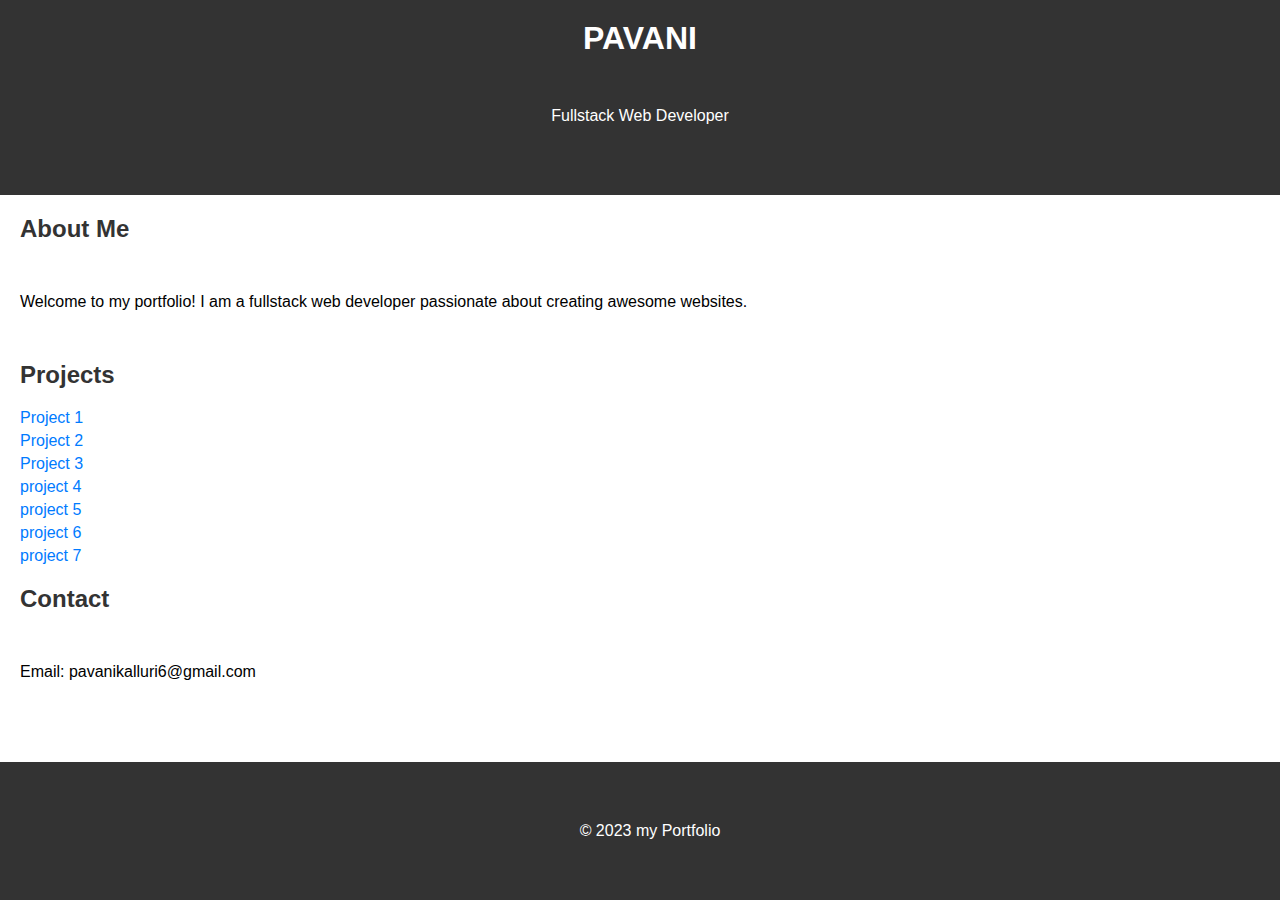
<file: 1. Personal Portfolio Website/index.html>
<!DOCTYPE html>
<html lang="en">
  <head>
    <meta charset="UTF-8" />
    <meta name="viewport" content="width=device-width, initial-scale=1.0" />
    <title>MY Portfolio</title>
    <link rel="stylesheet" href="style.css">
  </head>
  <body>
    <header>
      <h1>PAVANI</h1>
      <p>Fullstack Web Developer</p>
    </header>

    <section>
      <h2>About Me</h2>
      <p>
        Welcome to my portfolio! I am a fullstack web developer passionate about
        creating awesome websites.
      </p>
    </section>

    <section>
      <h2>Projects</h2>
      <ul>
        <li><a href="#project1">Project 1</a></li>
        <li><a href="#project2">Project 2</a></li>
        <li><a href="#project3">Project 3</a></li>
        <li><a href="#project4">project 4</a></li>
        <li><a href="#project5">project 5</a></li>
        <li><a href="#project6">project 6</a></li>
        <li><a href="#project7">project 7</a></li>
      </ul>
    </section>

    <section>
      <h2>Contact</h2>
      <p>Email: pavanikalluri6@gmail.com</p>
    </section>

    <footer>
      <p>&copy; 2023 my Portfolio</p>
    </footer>
  </body>
</html>
</file>
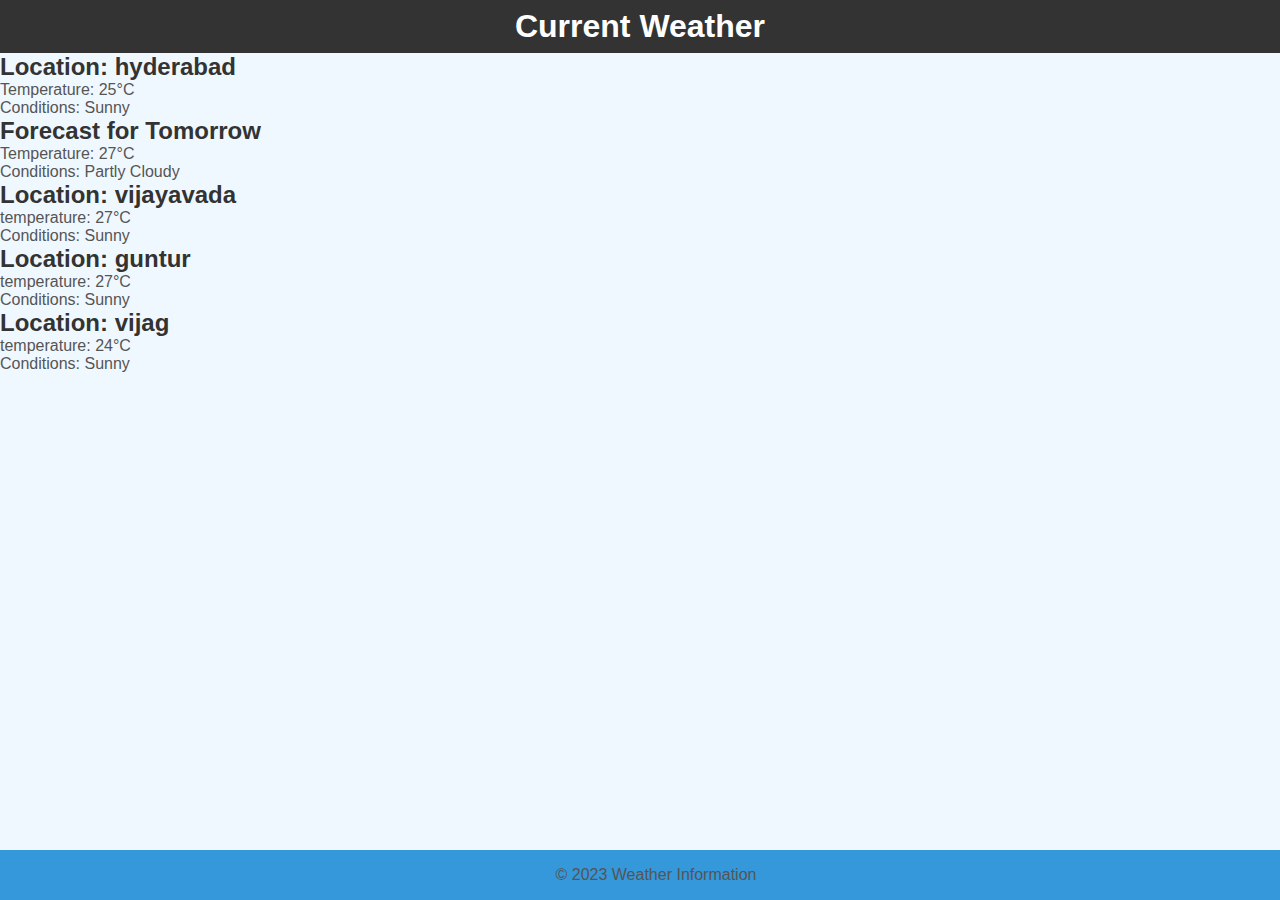
<file: 10. Weather Information Page/index.html>
<!DOCTYPE html>
<html lang="en">
  <head>
    <meta charset="UTF-8" />
    <meta name="viewport" content="width=device-width, initial-scale=1.0" />
    <title>Weather Information</title>
    <link rel="stylesheet" href="style.css">
  </head>
  <body>
    <header>
      <h1>Current Weather</h1>
    </header>

    <section>
      <h2>Location: hyderabad</h2>
      <p>Temperature: 25°C</p>
      <p>Conditions: Sunny</p>
    </section>

    <section>
      <h2>Forecast for Tomorrow</h2>
      <p>Temperature: 27°C</p>
      <p>Conditions: Partly Cloudy</p>
    </section>
    <section>
        <h2>Location: vijayavada</h2>
        <p>temperature: 27°C</p>
        <p>Conditions: Sunny</p>
    </section>
    <section>
        <h2>Location: guntur</h2>
        <p>temperature: 27°C</p>
        <p>Conditions: Sunny</p>
    </section>
    <section>
        <h2>Location: vijag</h2>
        <p>temperature: 24°C</p>
        <p>Conditions: Sunny</p>
    </section>

    <footer>
      <p>&copy; 2023 Weather Information</p>
    </footer>
  </body>
</html>
</file>
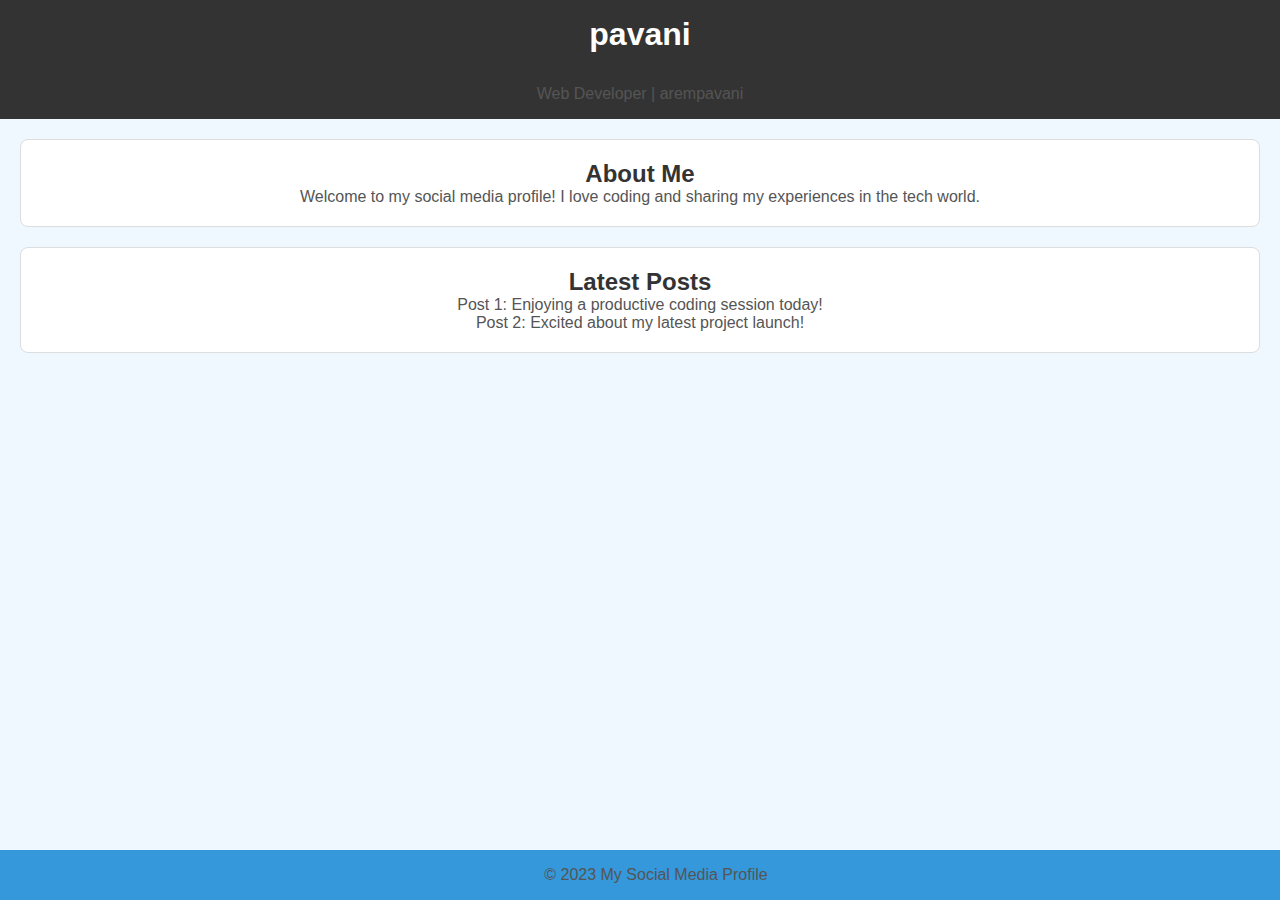
<file: 11. Social Media Profile Page/index.html>
<!DOCTYPE html>
<html lang="en">
  <head>
    <meta charset="UTF-8" />
    <meta name="viewport" content="width=device-width, initial-scale=1.0" />
    <title>My Social Media Profile</title>
    <link rel="stylesheet" href="style.css">
  </head>
  <body>
    <header>
      <h1>pavani</h1>
      <p>Web Developer | arempavani</p>
    </header>

    <section>
      <h2>About Me</h2>
      <p>
        Welcome to my social media profile! I love coding and sharing my
        experiences in the tech world.
      </p>
    </section>

    <section>
      <h2>Latest Posts</h2>
      <p>Post 1: Enjoying a productive coding session today!</p>
      <p>Post 2: Excited about my latest project launch!</p>
    </section>

    <footer>
      <p>&copy; 2023 My Social Media Profile</p>
    </footer>
  </body>
</html>
</file>
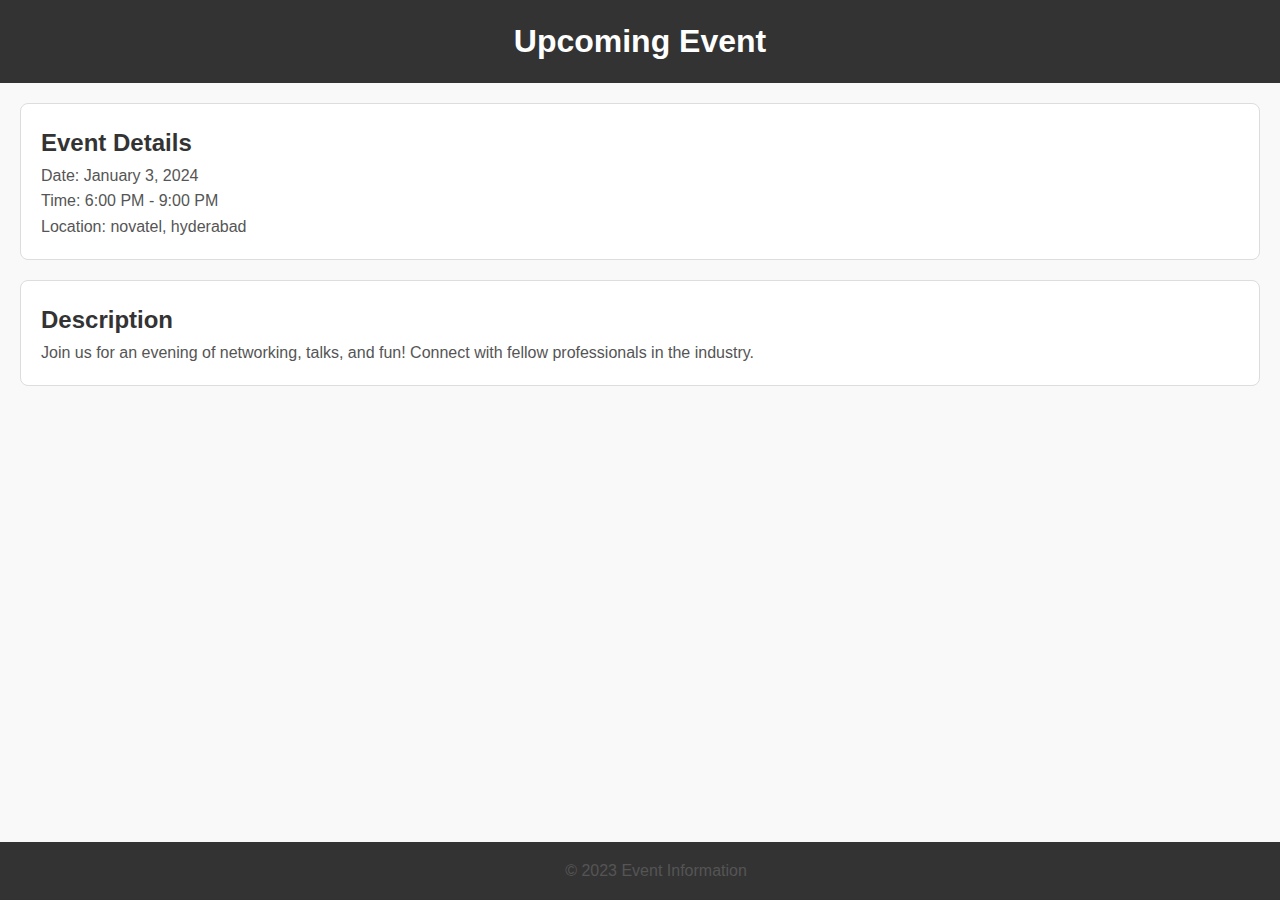
<file: 12. Event Information Page/index.html>
<!DOCTYPE html>
<html lang="en">
  <head>
    <meta charset="UTF-8" />
    <meta name="viewport" content="width=device-width, initial-scale=1.0" />
    <title>Event Information</title>
    <link rel="stylesheet" href="style.css">
  </head>
  <body>
    <header>
      <h1>Upcoming Event</h1>
    </header>

    <section>
      <h2>Event Details</h2>
      <p>Date: January 3, 2024</p>
      <p>Time: 6:00 PM - 9:00 PM</p>
      <p>Location: novatel, hyderabad</p>
    </section>

    <section>
      <h2>Description</h2>
      <p>
        Join us for an evening of networking, talks, and fun! Connect with
        fellow professionals in the industry.
      </p>
    </section>

    <footer>
      <p>&copy; 2023 Event Information</p>
    </footer>
  </body>
</html>
</file>
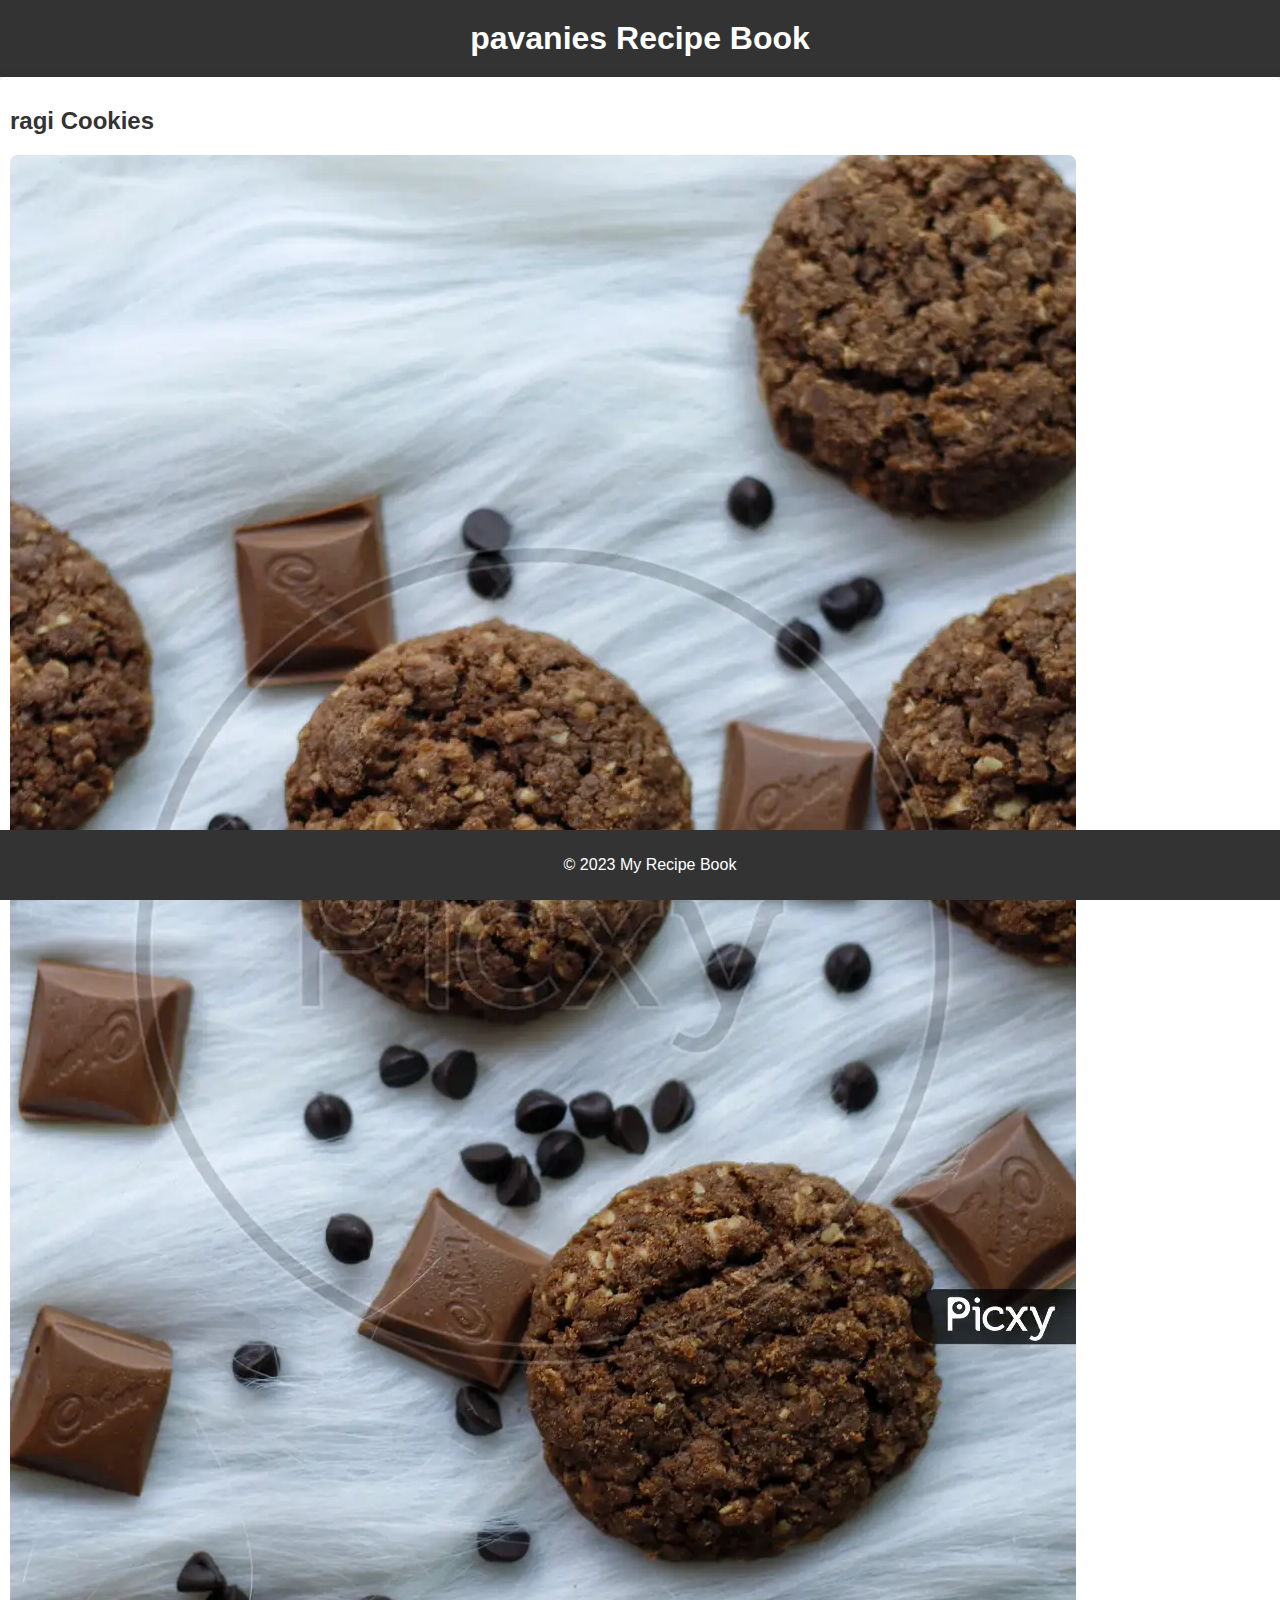
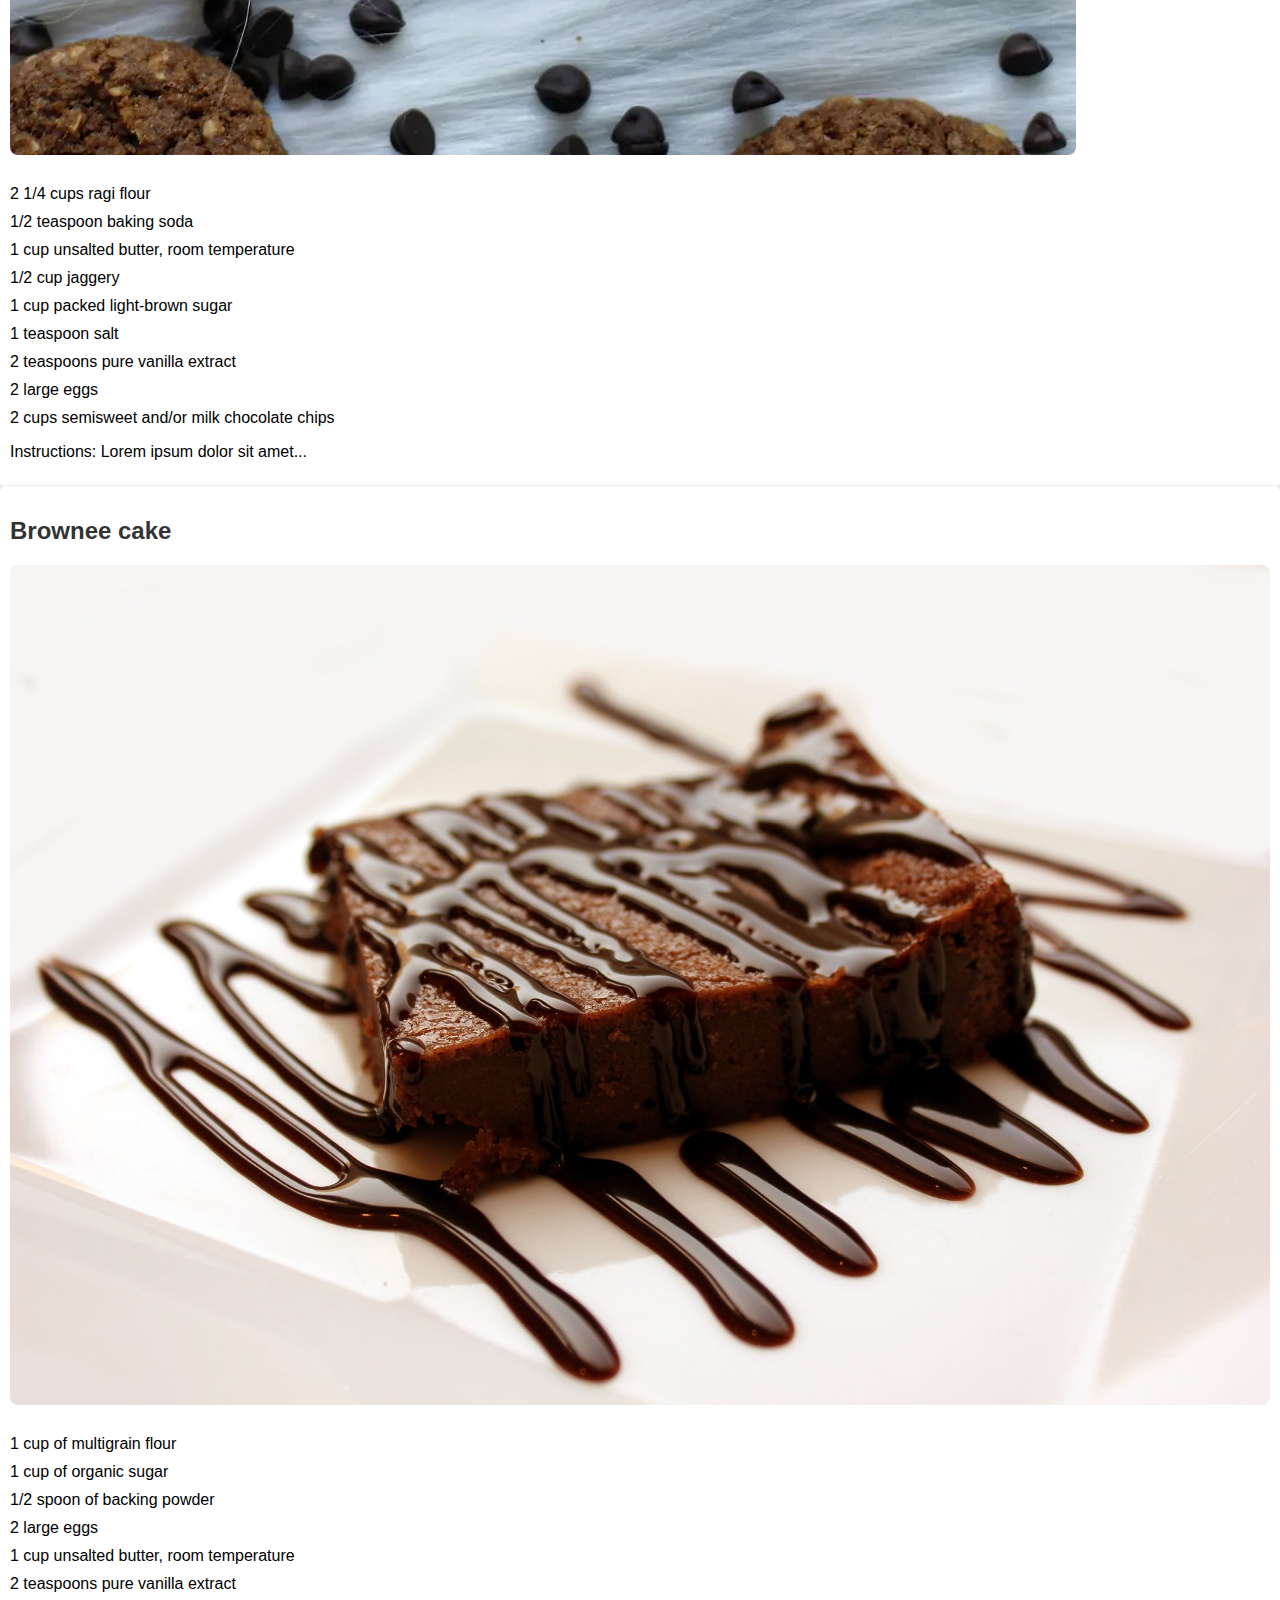
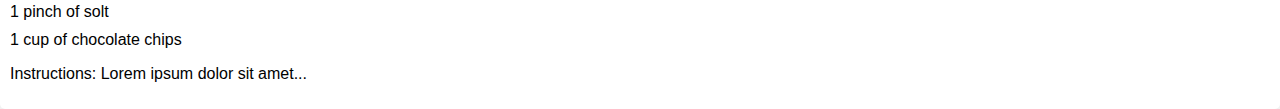
<file: 2. Recipe Book/index.html>
<!DOCTYPE html>
<html lang="en">
  <head>
    <meta charset="UTF-8" />
    <meta name="viewport" content="width=device-width, initial-scale=1.0" />
    <title>Recipe Book</title>
    <link rel="stylesheet" href="style.css">
  </head>
  <body>
    <header>
      <h1>pavanies Recipe Book</h1>
    </header>

    <section>
      <h2>ragi Cookies</h2>
      <img src="cookes.jpg.webp" alt="recipes of cookies">
      <ul>
        <li>2 1/4 cups ragi flour</li>
        <li>1/2 teaspoon baking soda</li>
        <li>1 cup unsalted butter, room temperature</li>
        <li>1/2 cup jaggery</li>
        <li>1 cup packed light-brown sugar</li>
        <li>1 teaspoon salt</li>
        <li>2 teaspoons pure vanilla extract</li>
        <li>2 large eggs</li>
        <li>2 cups semisweet and/or milk chocolate chips</li>
      </ul>
      <p>Instructions: Lorem ipsum dolor sit amet...</p>
    </section>

    <section>
      <h2>Brownee cake</h2>
      <img src="brownie.jpg.jpg" alt="brownie cake">
      <ul>
        <li>1 cup of multigrain flour</li>
        <li>1 cup of organic sugar</li>
        <li>1/2 spoon of backing powder</li>
        <li>2 large eggs</li>
        <li>1 cup unsalted butter, room temperature</li>
        <li>2 teaspoons pure vanilla extract</li>
        <li>1 pinch of solt</li>
        <li>1 cup of chocolate chips</li>
      </ul>
      <p>Instructions: Lorem ipsum dolor sit amet...</p>
    </section>

    <footer>
      <p>&copy; 2023 My Recipe Book</p>
    </footer>
  </body>
</html>
</file>
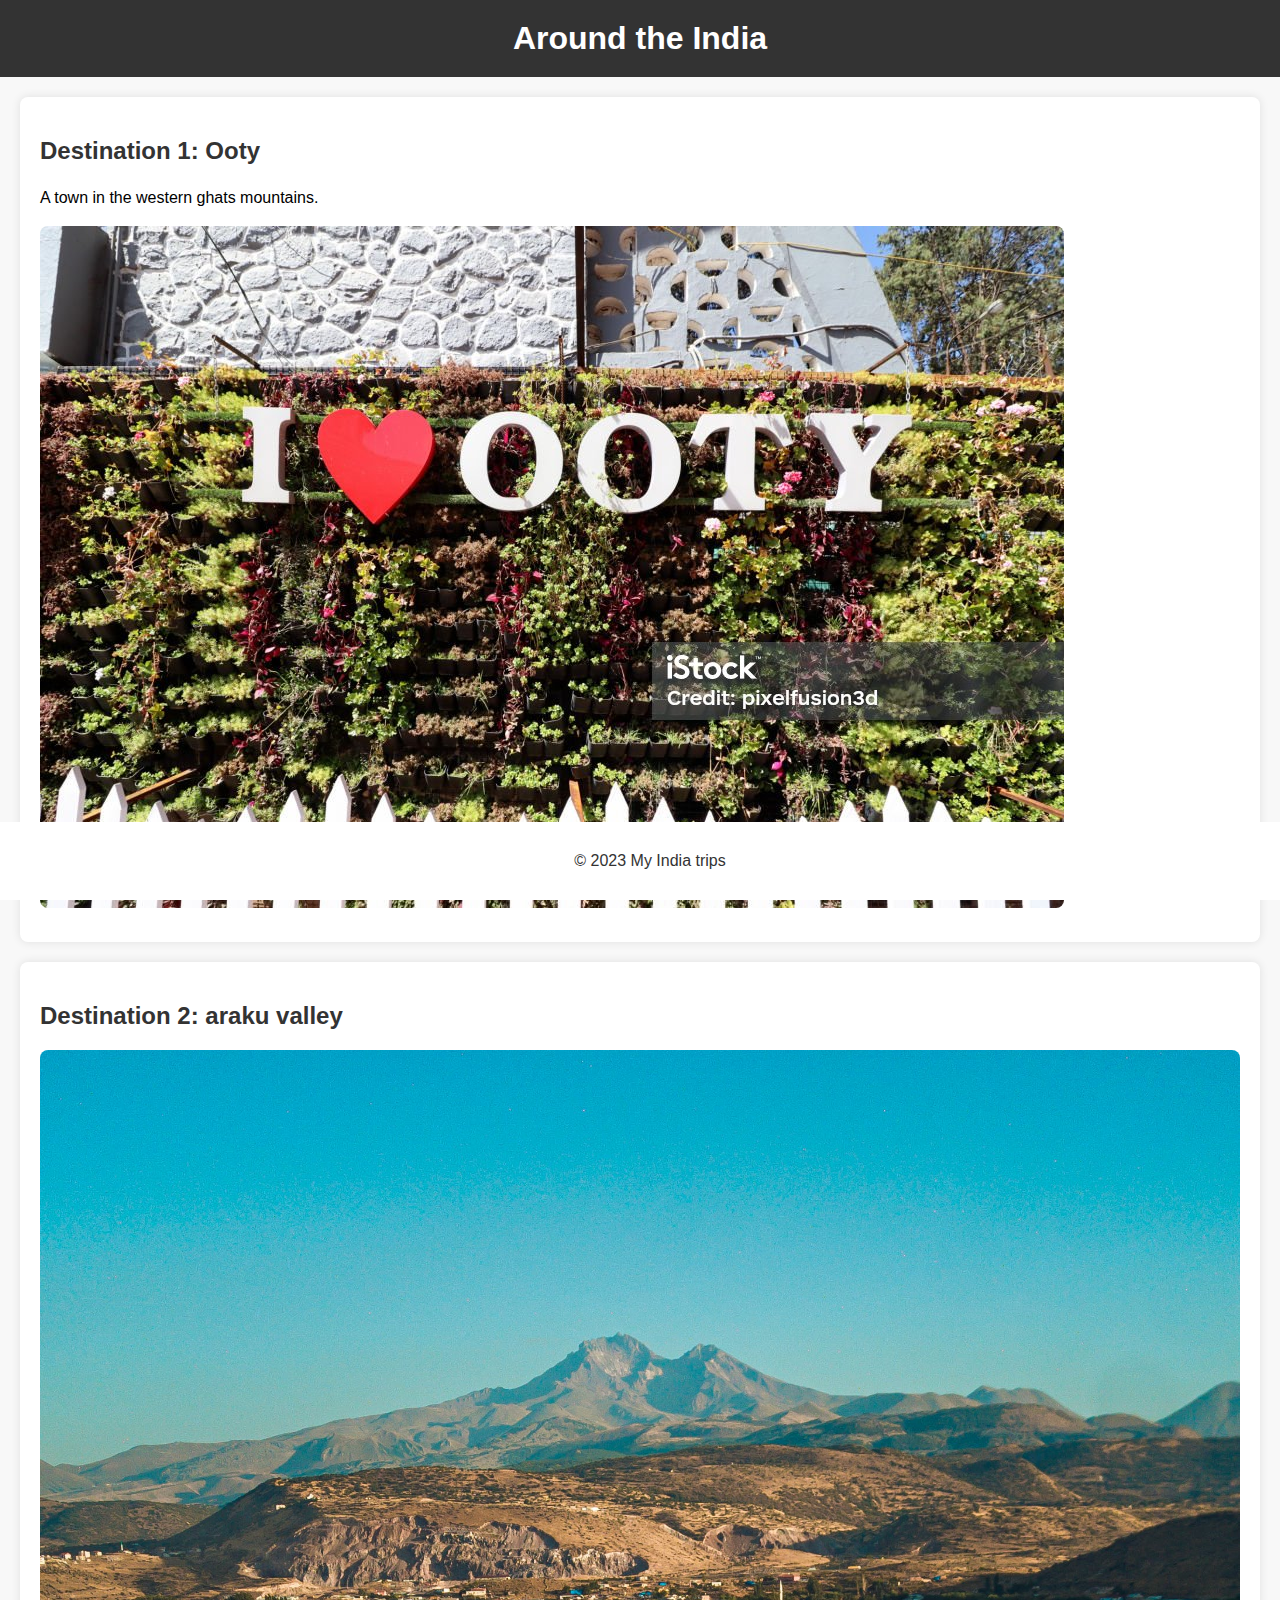
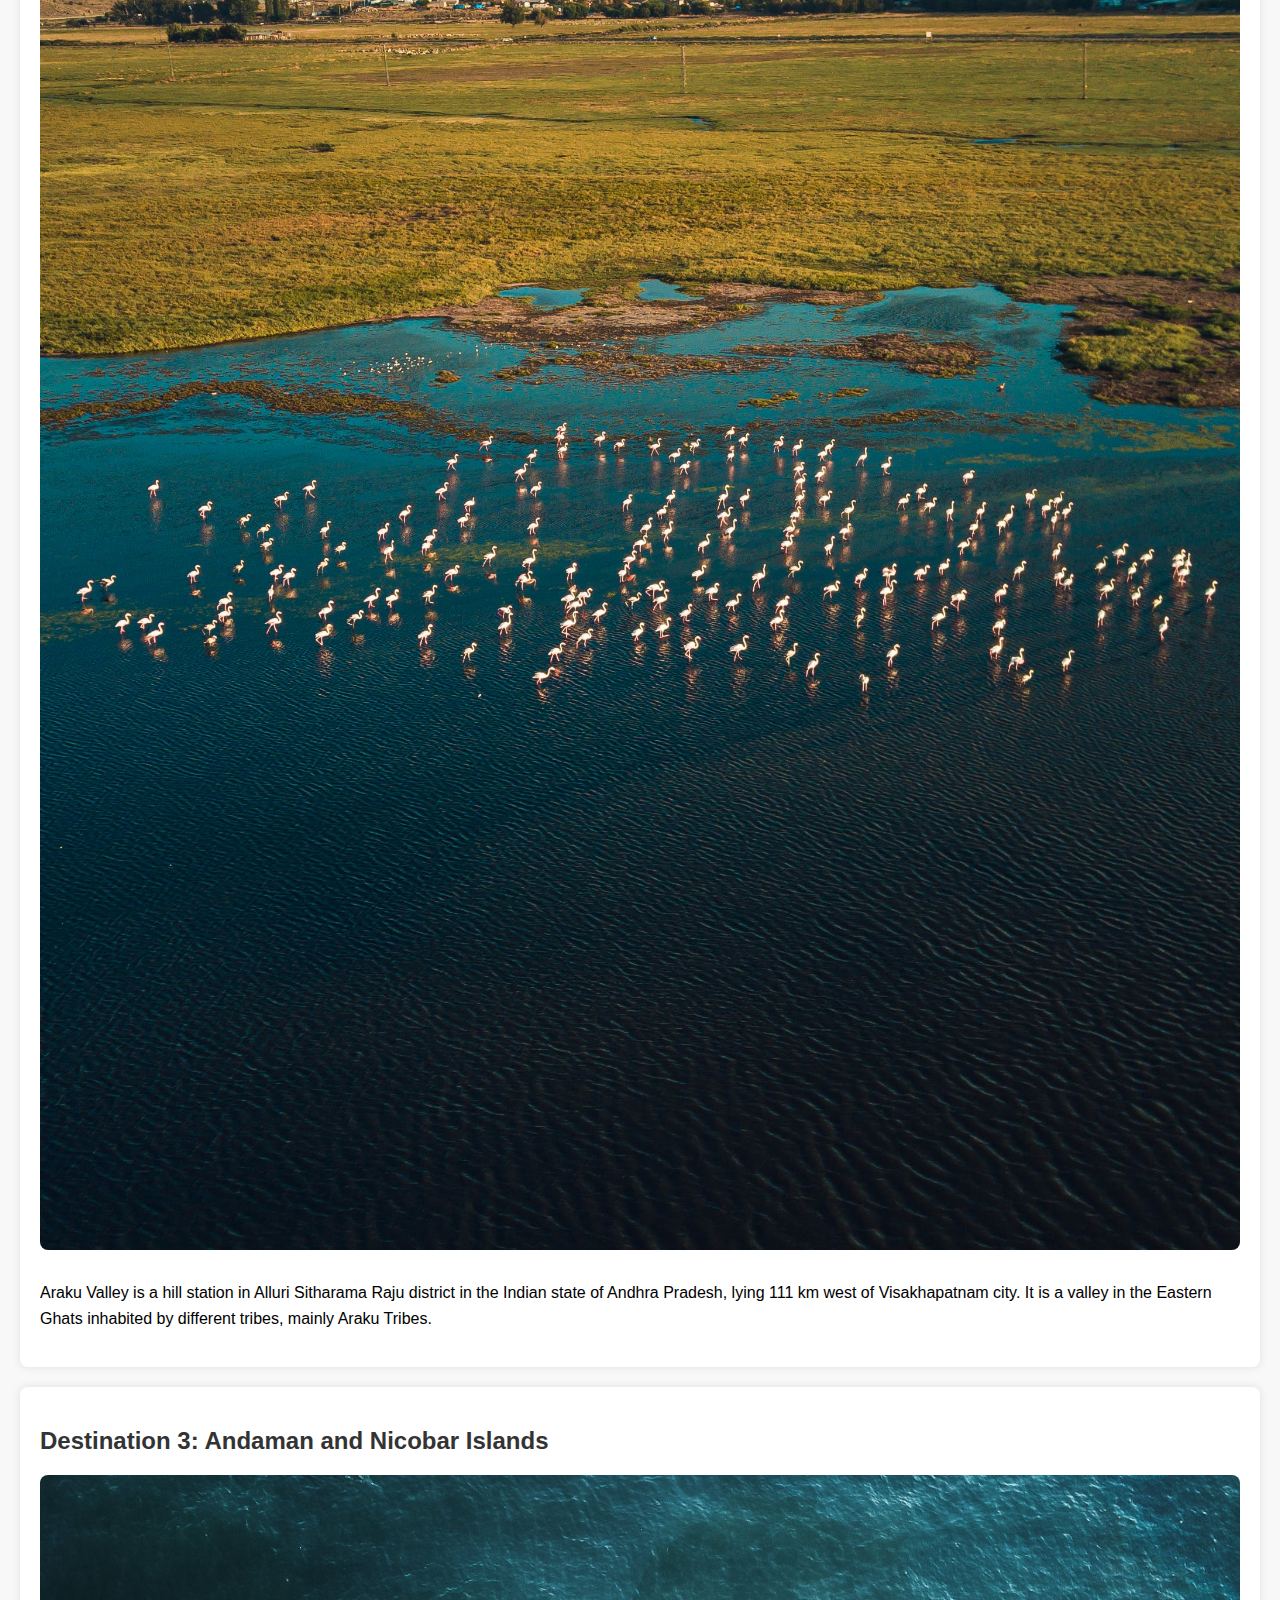
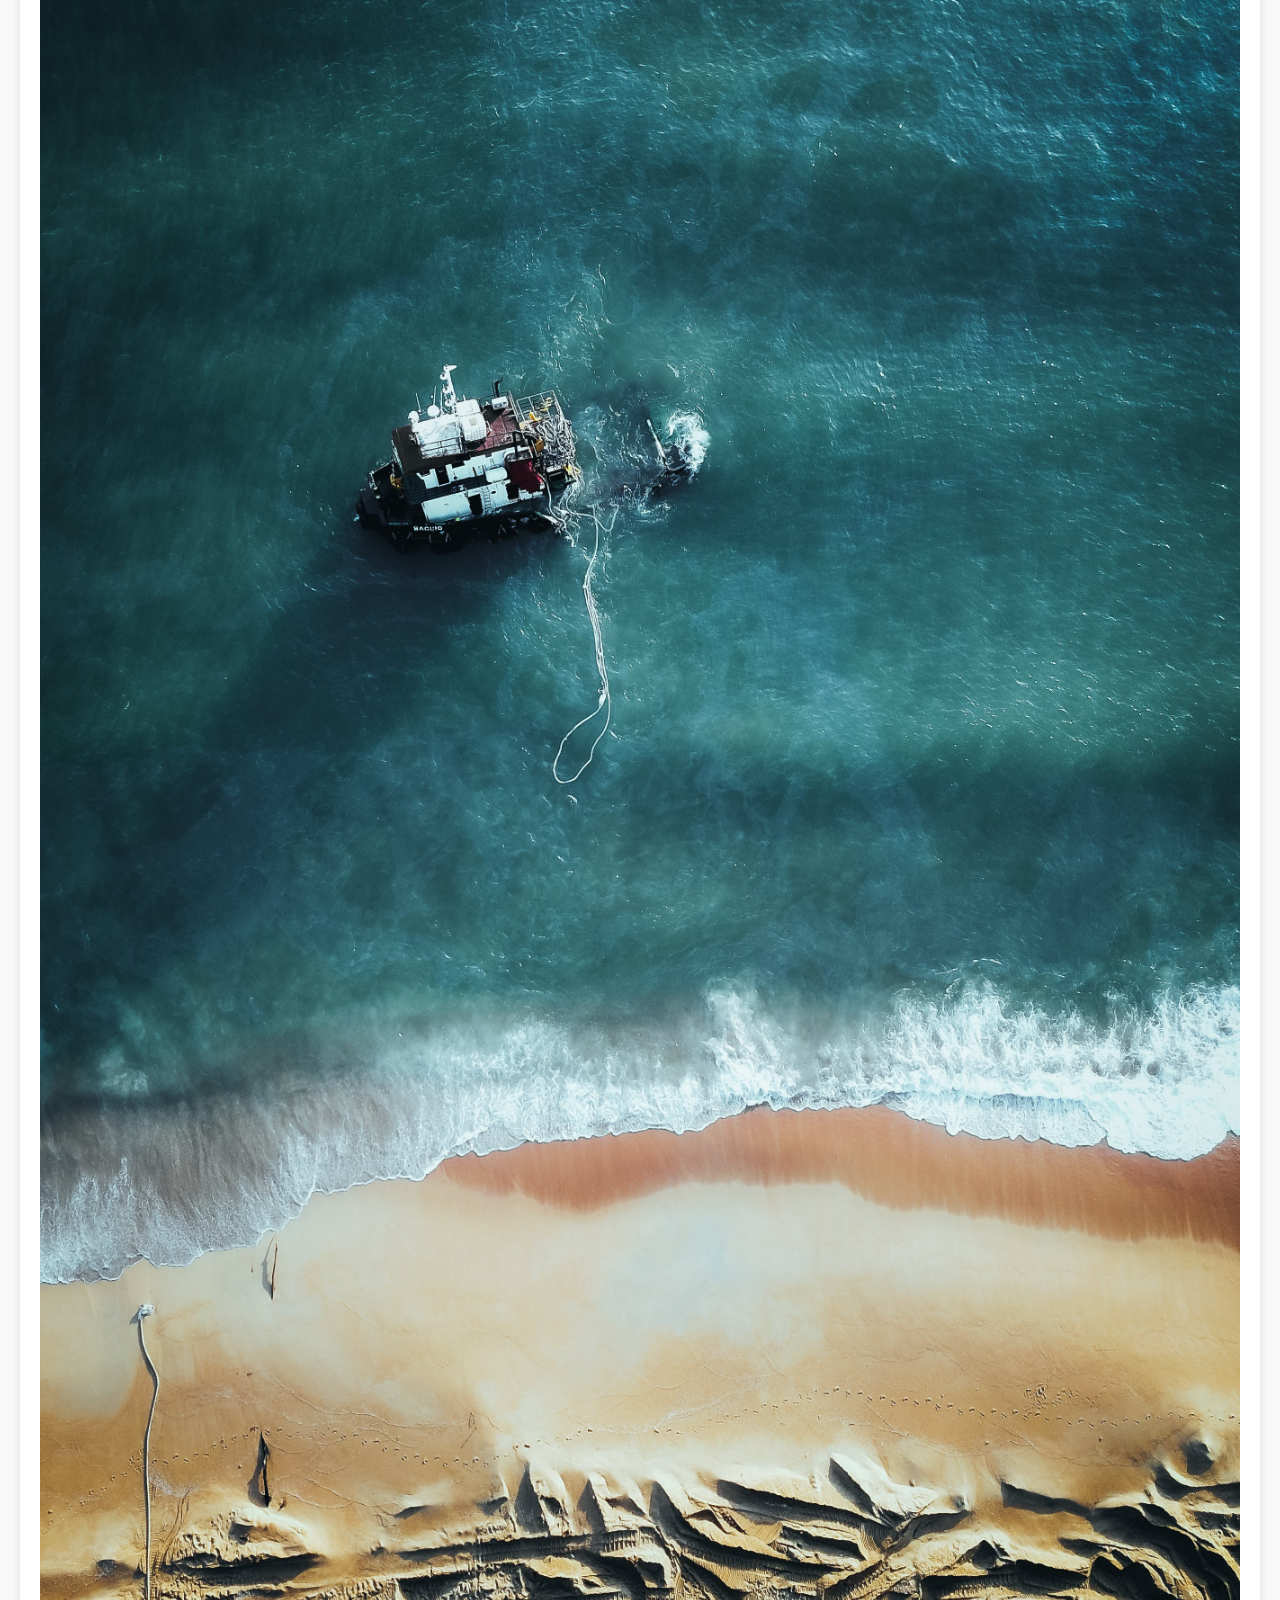
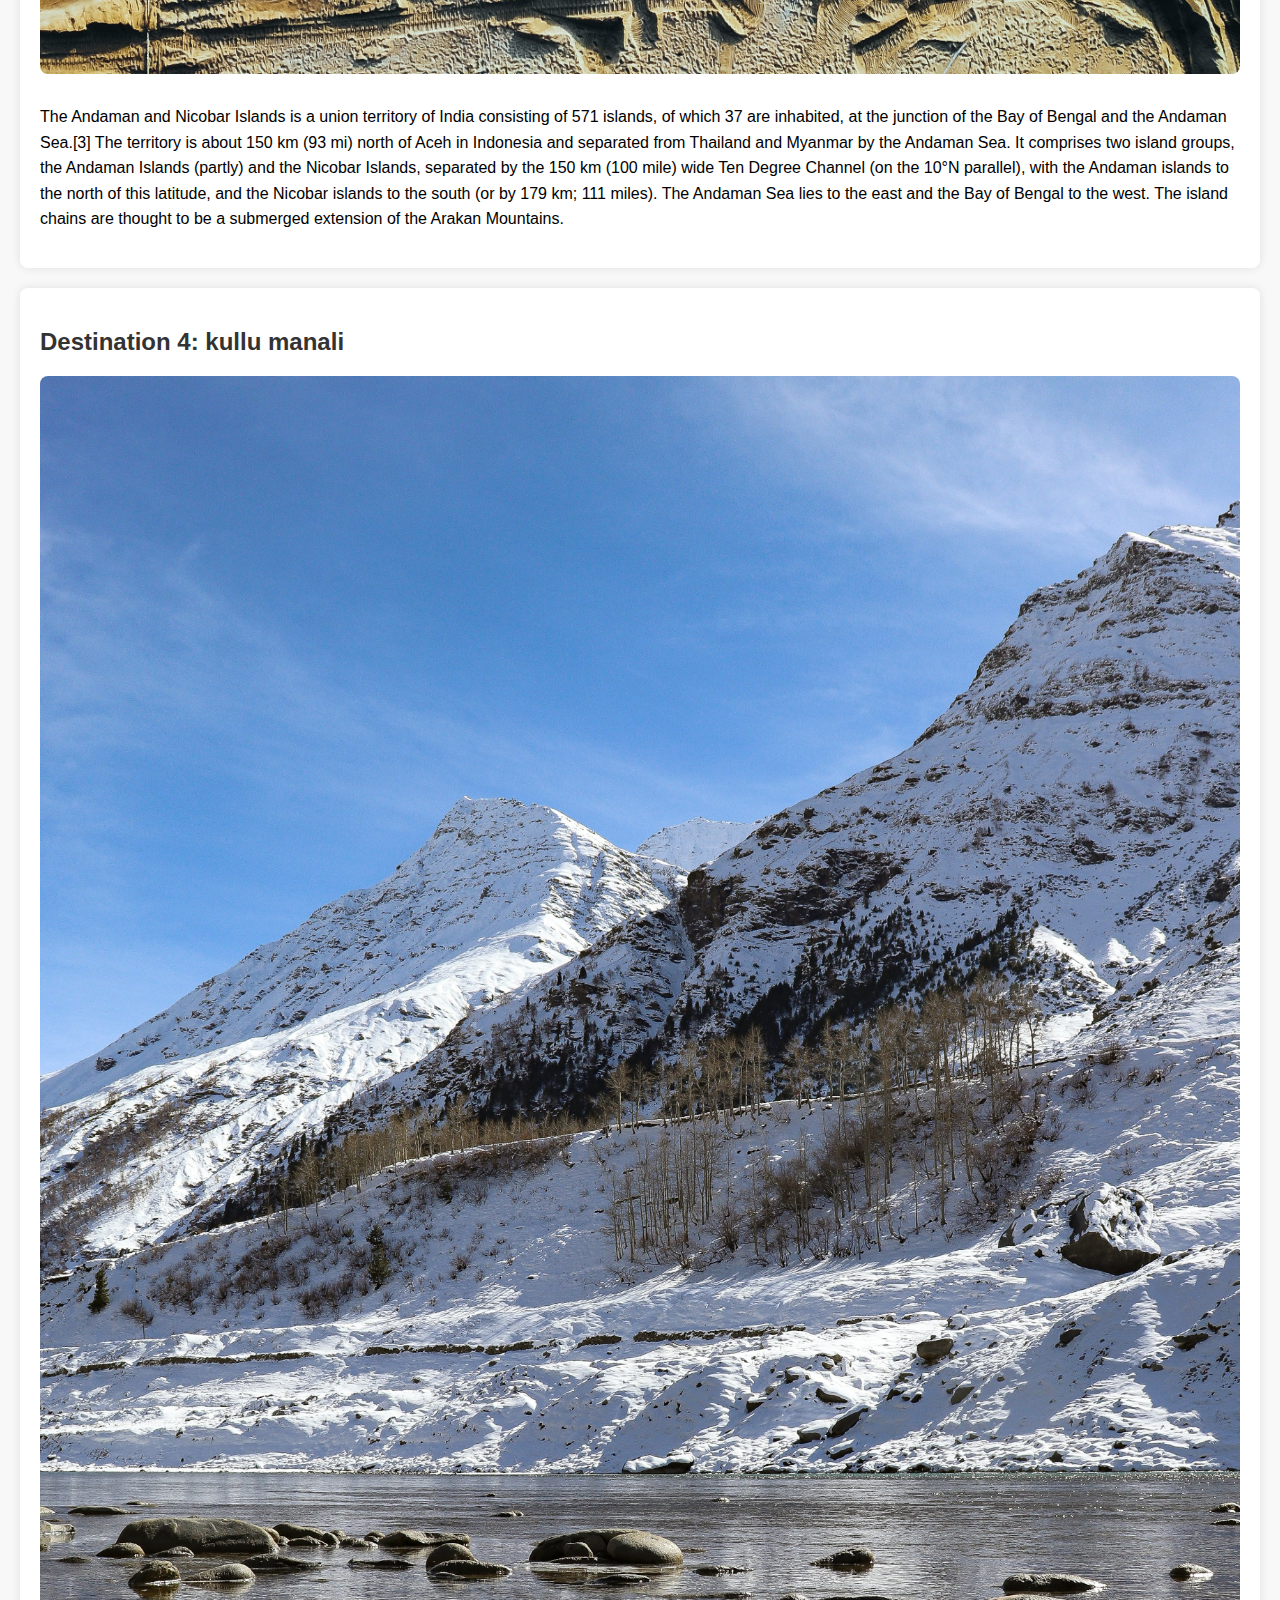
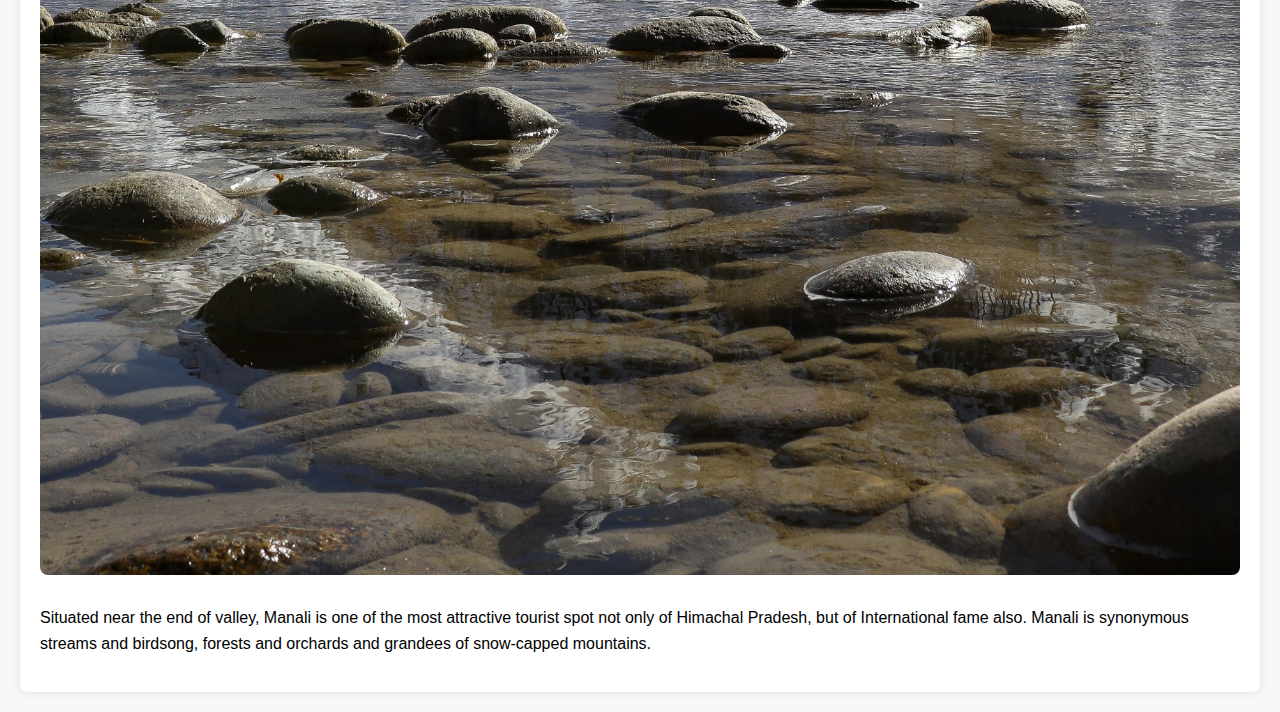
<file: 3. Travel Blog/index.html>
<!DOCTYPE html>
<html lang="en">
  <head>
    <meta charset="UTF-8" />
    <meta name="viewport" content="width=device-width, initial-scale=1.0" />
    <title>My Travel Blog</title>
    <link rel="stylesheet" href="style.css">
  </head>
  <body>
    <header>
      <h1>Around the India</h1>
    </header>

    <section>
      <h2>Destination 1: Ooty</h2>
      <p>A town in the western ghats mountains.</p>
      <img src="ooty.jpg" alt="ooty">
    </section>

    <section>
      
      <h2>Destination 2: araku valley</h2>
      <img src="araku.jpg" alt="araku">

      <p>Araku Valley is a hill station in Alluri Sitharama Raju district in the Indian state of Andhra Pradesh, lying 111 km west of Visakhapatnam city. It is a valley in the Eastern Ghats inhabited by different tribes, mainly Araku Tribes.</p>
    </section>

    <section>
      
      <h2>Destination 3: Andaman and Nicobar Islands</h2>
      <img src="andaman.jpg" alt="andaman ">
      <p>The Andaman and Nicobar Islands is a union territory of India consisting of 571 islands, of which 37 are inhabited, at the junction of the Bay of Bengal and the Andaman Sea.[3] The territory is about 150 km (93 mi) north of Aceh in Indonesia and separated from Thailand and Myanmar by the Andaman Sea. It comprises two island groups, the Andaman Islands (partly) and the Nicobar Islands, separated by the 150 km (100 mile) wide Ten Degree Channel (on the 10°N parallel), with the Andaman islands to the north of this latitude, and the Nicobar islands to the south (or by 179 km; 111 miles). The Andaman Sea lies to the east and the Bay of Bengal to the west. The island chains are thought to be a submerged extension of the Arakan Mountains.</p>
    </section>
    <section>
      
        <h2>Destination 4: kullu manali</h2>
        <img src="kullumanali.jpg" alt="kullumanali">
        <p>Situated near the end of valley, Manali is one of the most attractive tourist spot not only of Himachal Pradesh, but of International fame also. Manali is synonymous streams and birdsong, forests and orchards and grandees of snow-capped mountains.</p>
    </section>

    <footer>
      <p>&copy; 2023 My India trips</p>
    </footer>
  </body>
</html>
</file>
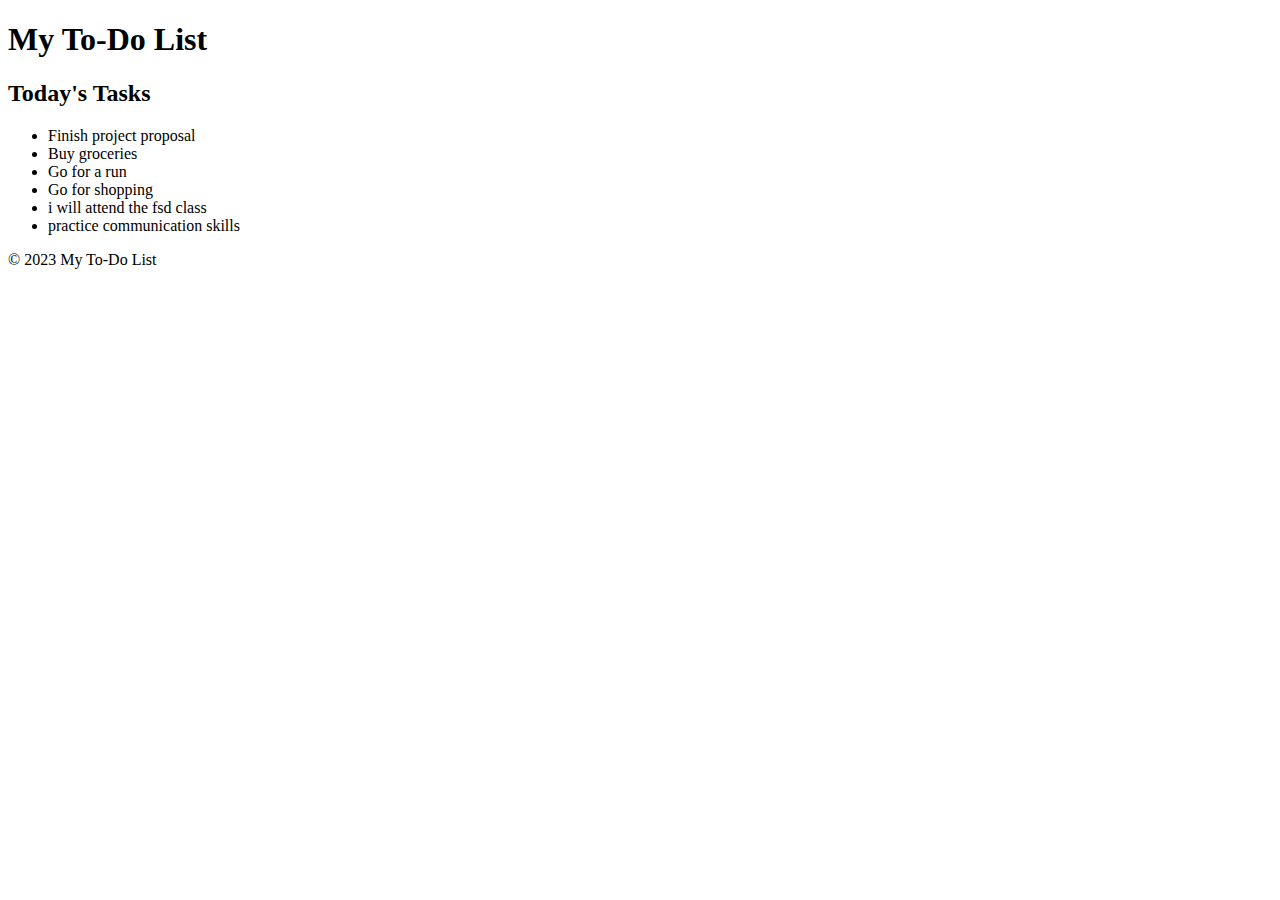
<file: 4. To-Do List Page/index.html>
<!DOCTYPE html>
<html lang="en">
  <head>
    <meta charset="UTF-8" />
    <meta name="viewport" content="width=device-width, initial-scale=1.0" />
    <title>My To-Do List</title>
  </head>
  <body>
    <header>
      <h1>My To-Do List</h1>
    </header>

    <section>
      <h2>Today's Tasks</h2>
      <ul>
        <li>Finish project proposal</li>
        <li>Buy groceries</li>
        <li>Go for a run</li>
        <li>Go for shopping</li>
        <li>i will attend the fsd class</li>
        <li>practice communication skills</li>
      </ul>
    </section>

    <footer>
      <p>&copy; 2023 My To-Do List</p>
    </footer>
  </body>
</html>
</file>
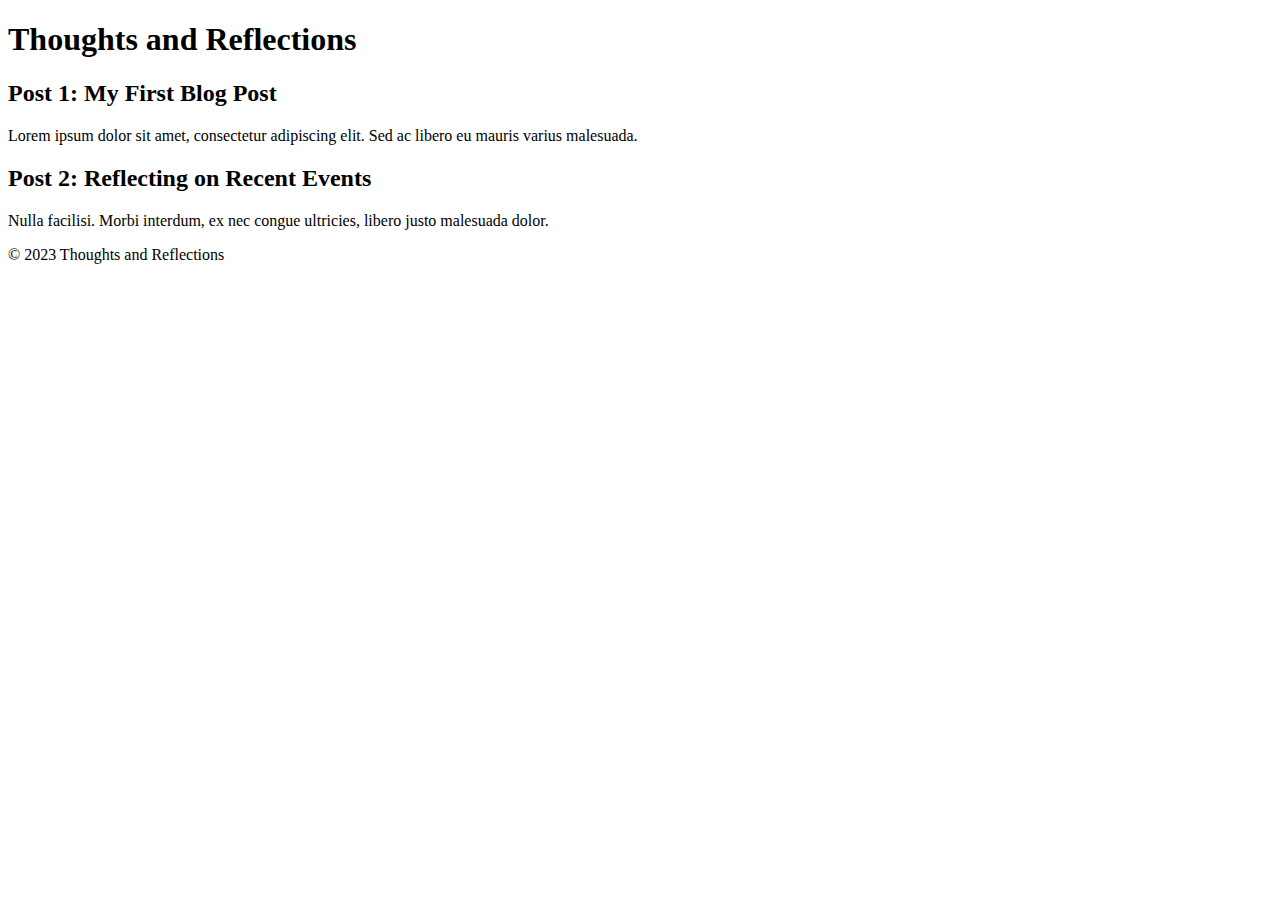
<file: 5. Personal Blog/index.html>
<!DOCTYPE html>
<html lang="en">
  <head>
    <meta charset="UTF-8" />
    <meta name="viewport" content="width=device-width, initial-scale=1.0" />
    <title>My Personal Blog</title>
  </head>
  <body>
    <header>
      <h1>Thoughts and Reflections</h1>
    </header>

    <article>
      <h2>Post 1: My First Blog Post</h2>
      <p>
        Lorem ipsum dolor sit amet, consectetur adipiscing elit. Sed ac libero
        eu mauris varius malesuada.
      </p>
    </article>

    <article>
      <h2>Post 2: Reflecting on Recent Events</h2>
      <p>
        Nulla facilisi. Morbi interdum, ex nec congue ultricies, libero justo
        malesuada dolor.
      </p>
    </article>

    <footer>
      <p>&copy; 2023 Thoughts and Reflections</p>
    </footer>
  </body>
</html>
</file>
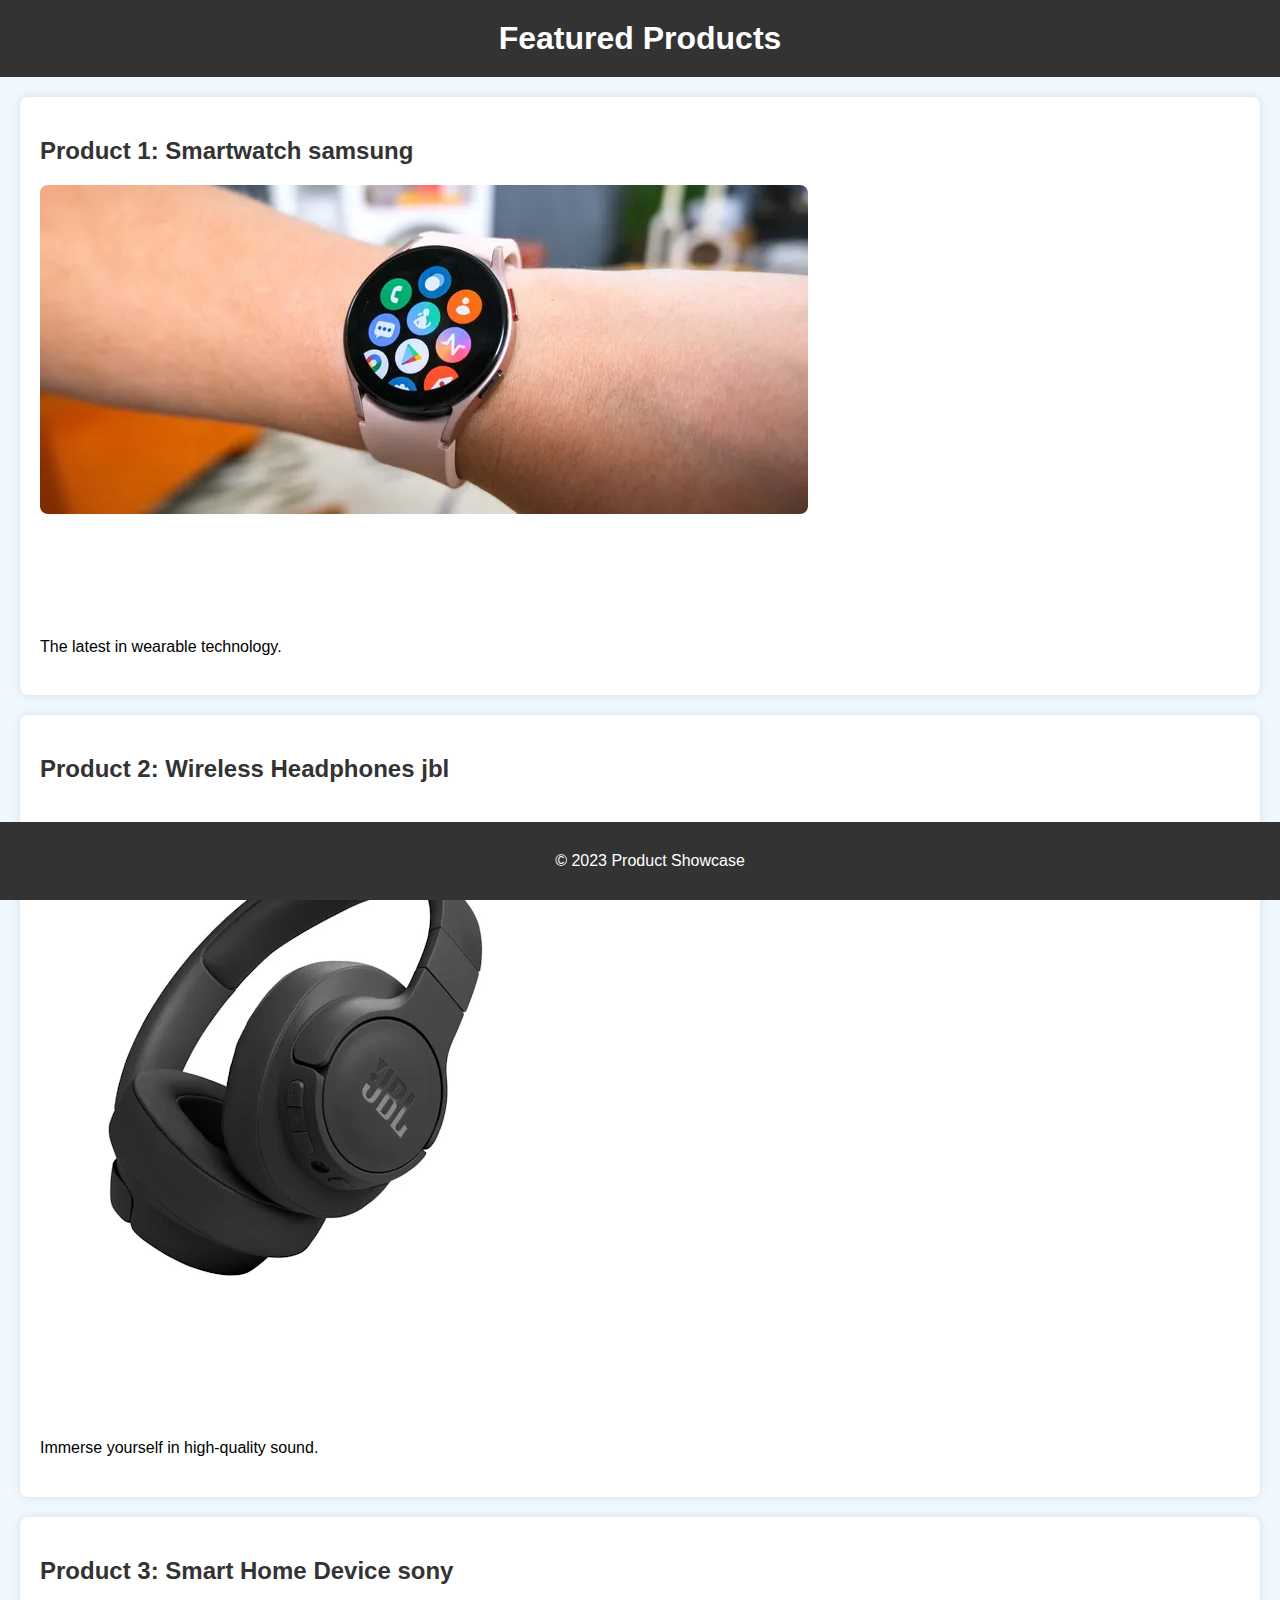
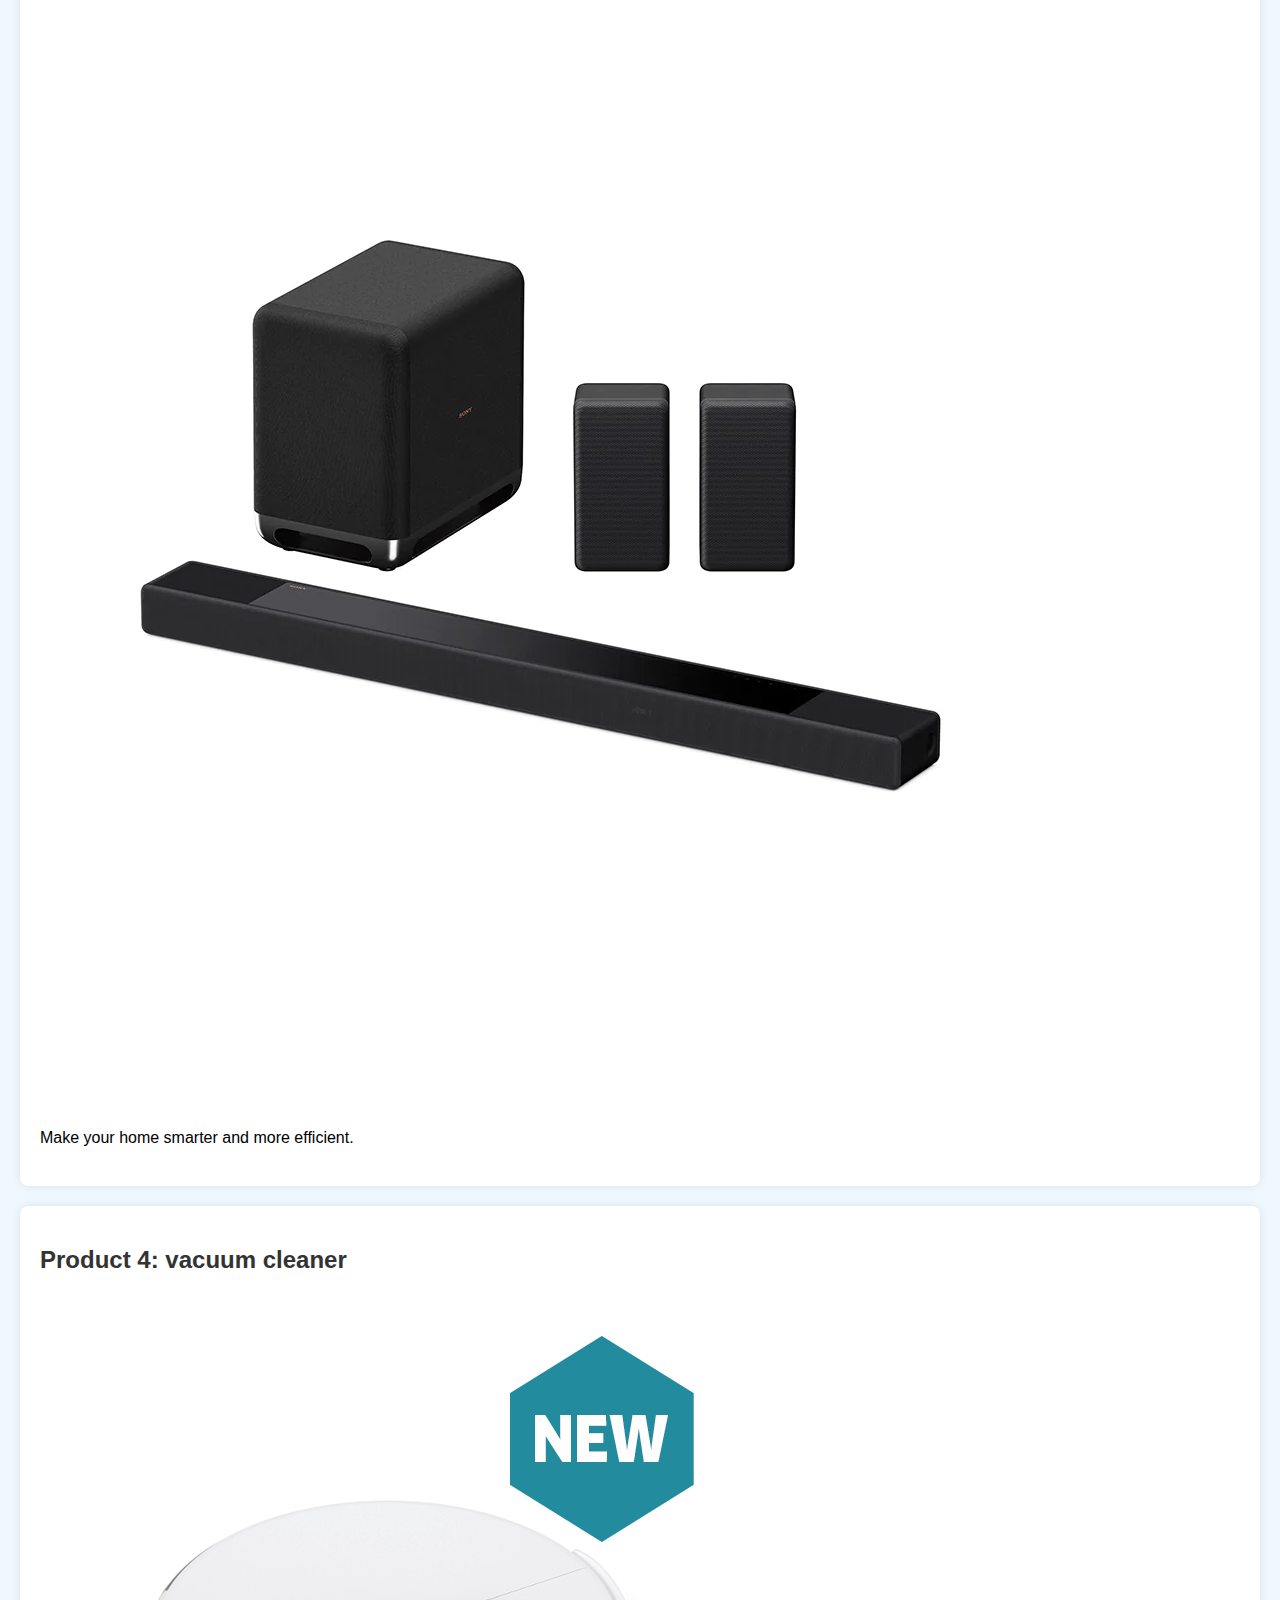
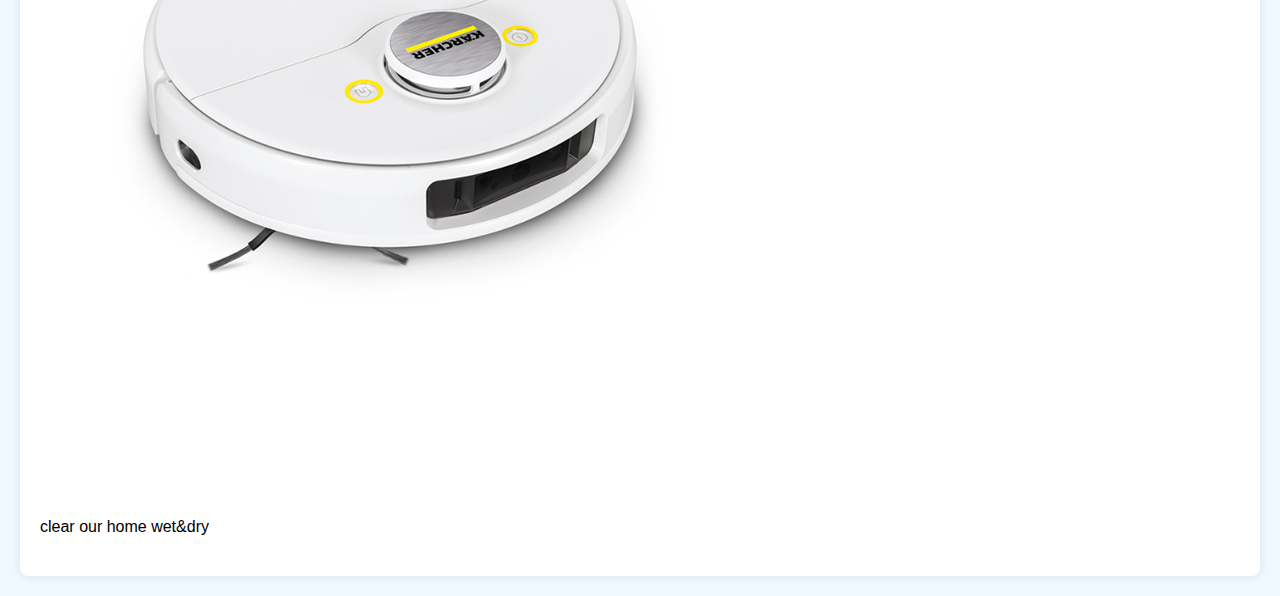
<file: 6. Product Showcase Page/index.html>
<!DOCTYPE html>
<html lang="en">
  <head>
    <meta charset="UTF-8" />
    <meta name="viewport" content="width=device-width, initial-scale=1.0" />
    <title>Product Showcase</title>
    <link rel="stylesheet" href="style.css">
  </head>
  <body>
    <header>
      <h1>Featured Products</h1>
    </header>

    <section>
      <h2>Product 1: Smartwatch samsung</h2>
      <img src="smart watch.webp" alt="smart watch">
      <p>The latest in wearable technology.</p>
    </section>

    <section>
      <h2>Product 2: Wireless Headphones jbl</h2>
      <img src="head phone.webp" alt="head phones">
      <p>Immerse yourself in high-quality sound.</p>
    </section>

    <section>
      <h2>Product 3: Smart Home Device sony</h2>
      <img src="home device.webp" alt="home device">
      <p>Make your home smarter and more efficient.</p>
    </section>
    <section>
        <h2>Product 4: vacuum cleaner</h2>
        <img src="vacum clener.png" alt="vacum cleaner">
        <p>clear our home wet&dry</p>
    </section>

    <footer>
      <p>&copy; 2023 Product Showcase</p>
    </footer>
  </body>
</html>
</file>
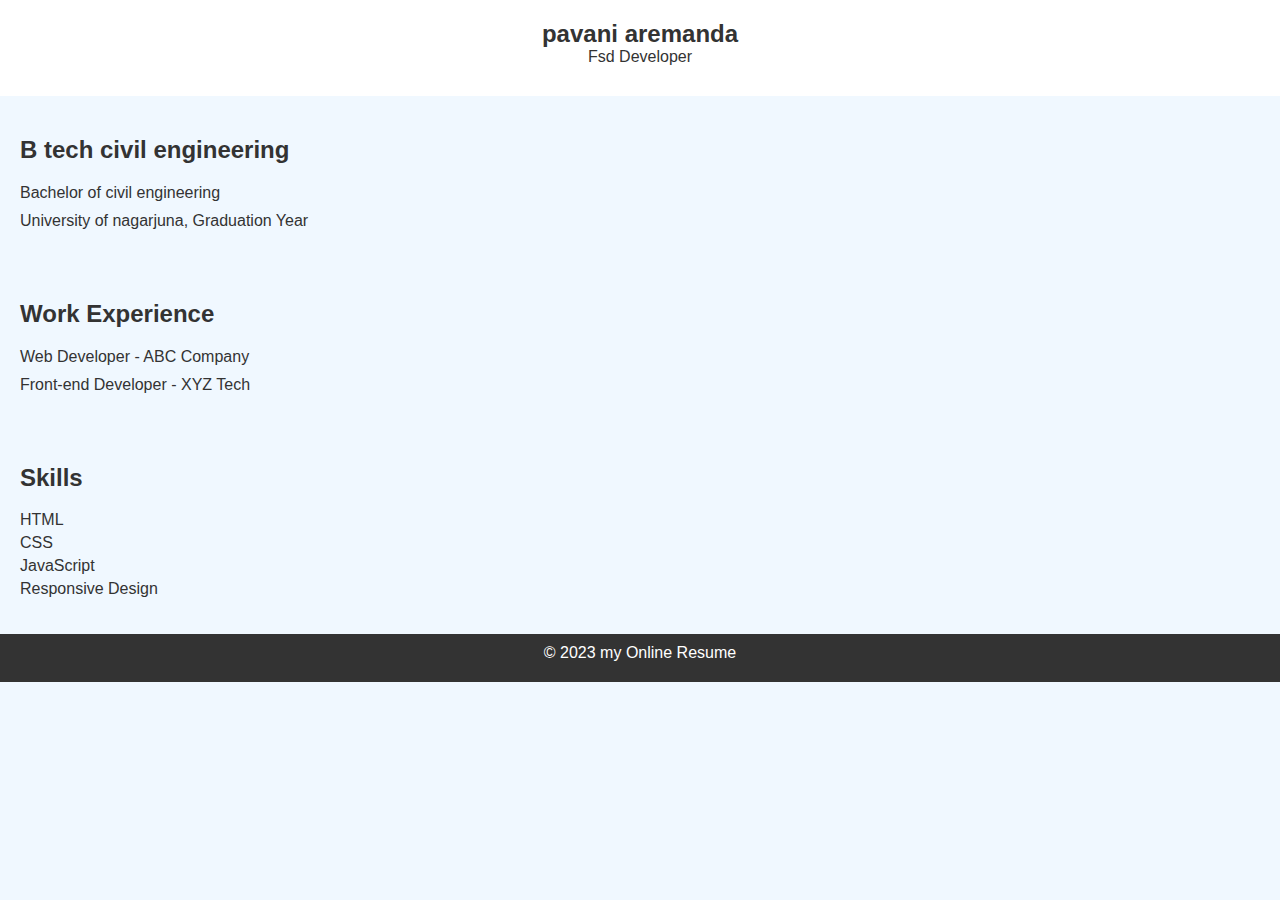
<file: 7. Online Resume/index.html>
<!DOCTYPE html>
<html lang="en">
  <head>
    <meta charset="UTF-8" />
    <meta name="viewport" content="width=device-width, initial-scale=1.0" />
    <title>My Online Resume</title>
    <link rel="stylesheet" href="style.css">
  </head>
  <body>
    <header>
      <h1>pavani aremanda</h1>
      <p>Fsd Developer</p>
    </header>

    <section>
      <h2>B tech civil engineering</h2>
      <p>Bachelor of civil engineering</p>
      <p>University of nagarjuna, Graduation Year</p>
    </section>

    <section>
      <h2>Work Experience</h2>
      <p>Web Developer - ABC Company</p>
      <p>Front-end Developer - XYZ Tech</p>
    </section>

    <section>
      <h2>Skills</h2>
      <ul>
        <li>HTML</li>
        <li>CSS</li>
        <li>JavaScript</li>
        <li>Responsive Design</li>
      </ul>
    </section>

    <footer>
      <p>&copy; 2023 my Online Resume</p>
    </footer>
  </body>
</html>
</file>
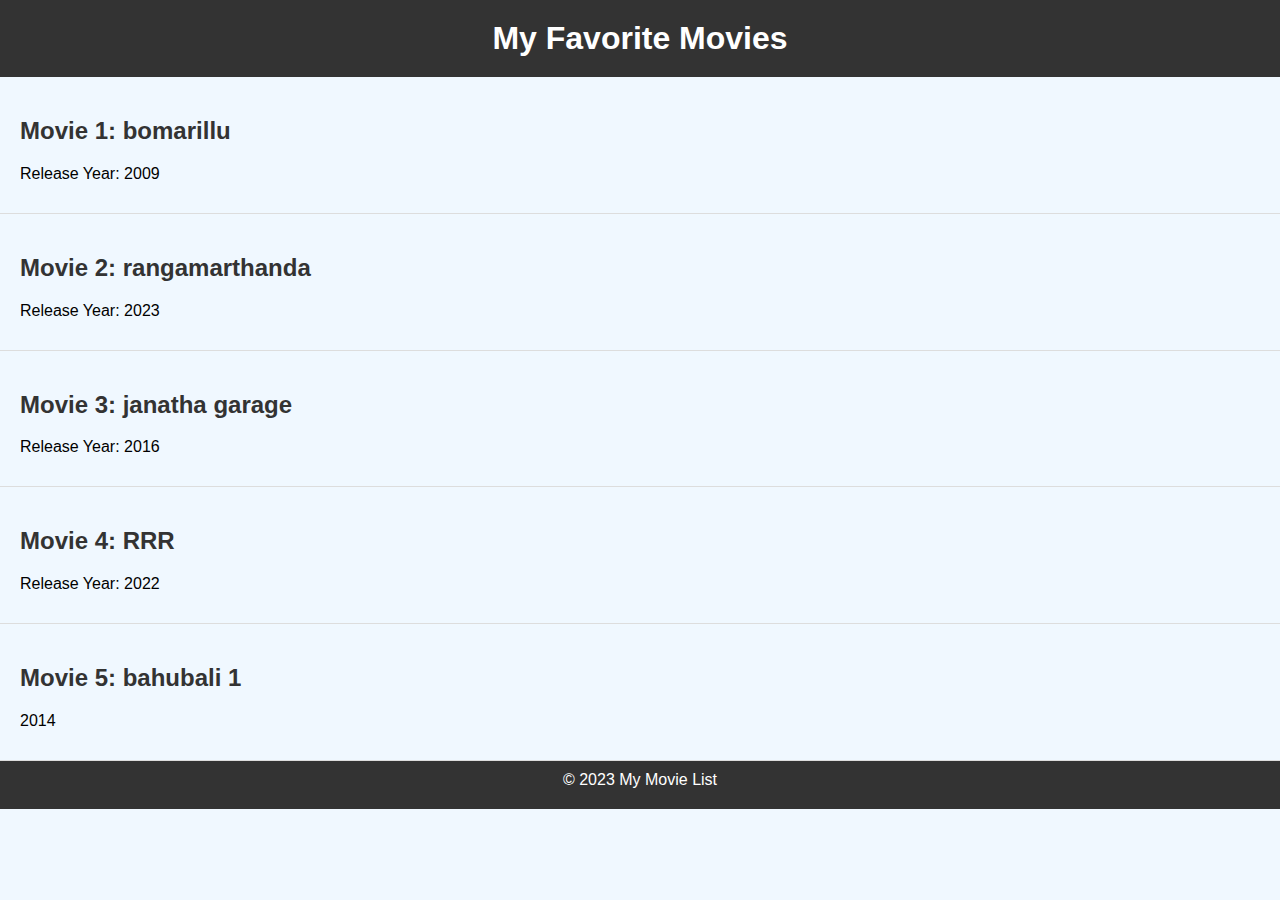
<file: 8. Movie List/index.html>
<!DOCTYPE html>
<html lang="en">
  <head>
    <meta charset="UTF-8" />
    <meta name="viewport" content="width=device-width, initial-scale=1.0" />
    <title>My Movie List</title>
    <link rel="stylesheet" href="style.css">
  </head>
  <body>
    <header>
      <h1>My Favorite Movies</h1>
    </header>

    <section>
      <h2>Movie 1: bomarillu</h2>
      <p>Release Year: 2009</p>
    </section>

    <section>
      <h2>Movie 2: rangamarthanda</h2>
      <p>Release Year: 2023</p>
    </section>

    <section>
      <h2>Movie 3: janatha garage</h2>
      <p>Release Year: 2016</p>
    </section>
    <section>
        <h2>Movie 4: RRR</h2>
        <p>Release Year: 2022</p>
    </section>
    <section>
        <h2>Movie 5: bahubali 1</h2>
        <p>2014</p>
    </section>

    <footer>
      <p>&copy; 2023 My Movie List</p>
    </footer>
  </body>
</html>
</file>
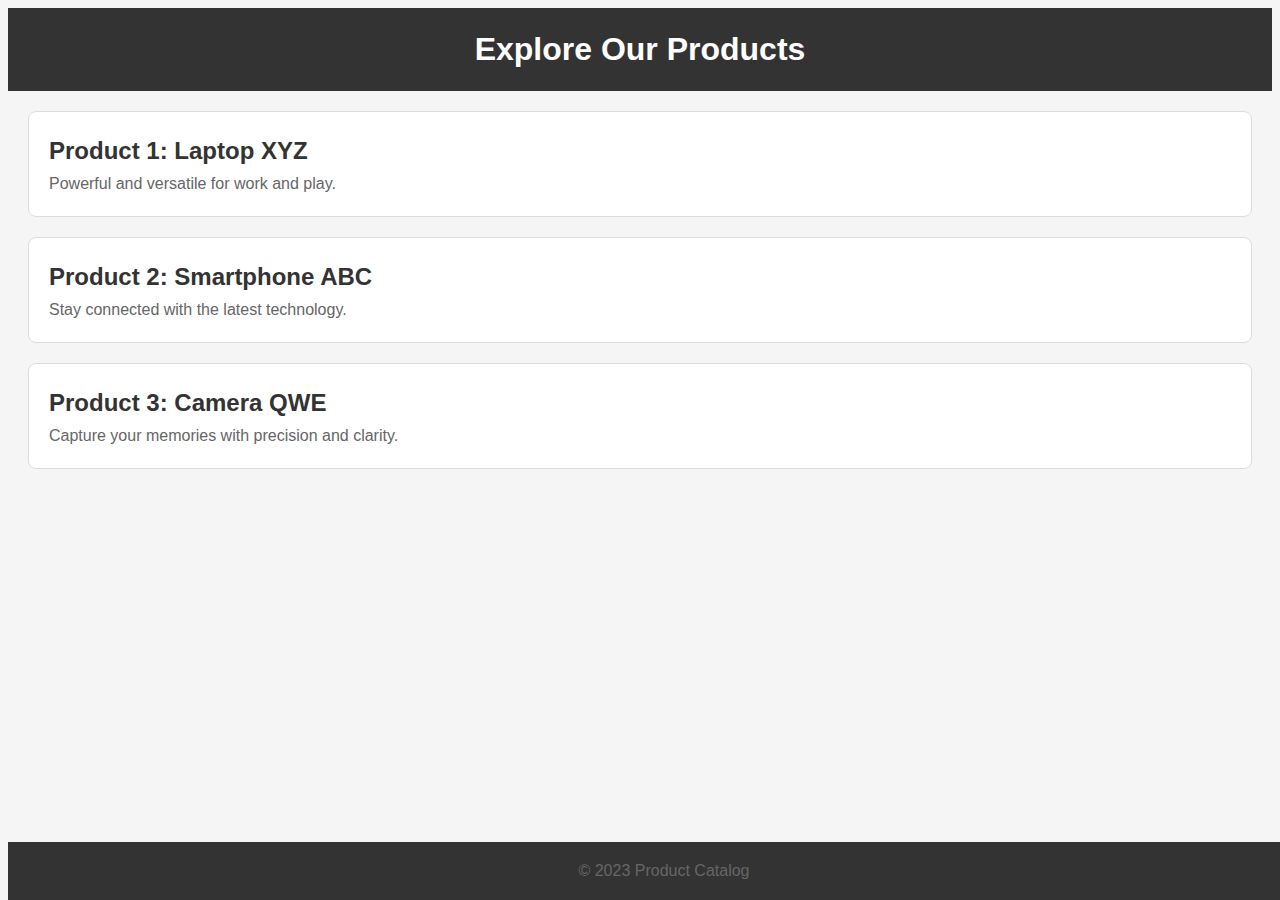
<file: 9. E-commerce Product Catalog/index.html>
<!DOCTYPE html>
<html lang="en">
  <head>
    <meta charset="UTF-8" />
    <meta name="viewport" content="width=device-width, initial-scale=1.0" />
    <title>Product Catalog</title>
    <link rel="stylesheet" href="style.css">
  </head>
  <body>
    <header>
      <h1>Explore Our Products</h1>
    </header>

    <section>
      <h2>Product 1: Laptop XYZ</h2>
      <p>Powerful and versatile for work and play.</p>
    </section>

    <section>
      <h2>Product 2: Smartphone ABC</h2>
      <p>Stay connected with the latest technology.</p>
    </section>

    <section>
      <h2>Product 3: Camera QWE</h2>
      <p>Capture your memories with precision and clarity.</p>
    </section>

    <footer>
      <p>&copy; 2023 Product Catalog</p>
    </footer>
  </body>
</html>
</file>
<file: 1. Personal Portfolio Website/style.css>
body {
    font-family: 'Arial', sans-serif;
    margin: 0;
    padding: 0;
    box-sizing: border-box;
  }
  header {
    background-color: #333;
    color: #fff;
    text-align: center;
    padding: 20px;


  }
  h1 {
    margin: 0;
  }
  p{ 
    margin: 50px 0;
  }
  section {
    margin: 20px;
  }
  h2 {
    color: #333;
  }
  ul {
    list-style: none;
    padding: 0;
  }
  li {
margin: 5px 0;
  }
  a {
    text-decoration: none;
    color: #007BFF;
  }

footer {
    background-color: #333;
    color: #fff;
    text-align: center;
    padding: 10px;
    position: fixed;
    bottom: 0;
    width: 100%;

}
</file>
<file: 10. Weather Information Page/style.css>
body {
    font-family: Arial, sans-serif;
    margin: 0;
    padding: 0;
    background-color: aliceblue;
}

header {
    background-color: #333;
    color: #fff;
    text-align: center;
    padding: 8px;
}
h1 {
    margin: 0;
    padding: 0;
}

h2 {
    margin: 0;
    padding: 0;
    color: #333;
}
p {
    margin: 0;
    padding: 0;
    color: #555;
}
footer {
    background-color: #3498db; 
    color: #fff; 
    text-align: center;
    padding: 1em;
    position: fixed;
    bottom: 0;
    width: 100%;
  }
</file>
<file: 11. Social Media Profile Page/style.css>
body {
    font-family:  Arial, sans-serif;
    margin: 0;
    padding: 0;
    text-align: center;
    background-color: aliceblue;
}

header {
    background-color: #333;
    color: #fff;
    padding: 1em;

    text-align: center;
}
h1 {
    padding: 0;
    margin: 0;
    margin-bottom: 1em;
}
h2 {
    padding: 0;
    margin: 0;
    color: #333;
}
p {
    padding: 0;
    margin: 0;
    color: #555;
}
section {
    margin: 20px;
    padding: 20px;
    border: 1px solid #ddd;
    border-radius: 8px;
    background-color: #fff; 
  }
  
footer {
    background-color: #3498db; 
    color: #fff; 
    text-align: center;
    padding: 1em;
    position: fixed;
    bottom: 0;
    width: 100%;
  }
  
  
  @media (max-width: 600px) {
    section {
      margin: 10px;
      padding: 10px;
    }
  }
</file>
<file: 2. Recipe Book/style.css>
body {
    font-family: 'Arial', sans-serif;
    margin: 0;
    padding: 0;
    box-sizing: border-box;
    background-color: #f8f8f8;
  }
  header {
    background-color: #333;
    color: #fff;
    text-align: center;
    padding: 20px;
  }
  h1 {
    margin: 0;
  }
  section {
margin: 0;
background-color: #fff;
border-radius:  5px; 
padding: 10px;
box-shadow: 0 0 10px rgba(0, 0, 0, 0.1); 
  }
  h2 {
    color: #333;
  }
  ul {
    list-style: none;
    padding: 0;
  }
  li{
    margin: 10px 0;
  }
  img {
    max-width: 100%;
    height: auto;
    border-radius: 8px;
    margin-bottom: 10px;
  }
  footer {
    background-color: #333;
    color: #fff;
    text-align: center;
    padding: 10px;
    position: fixed;
    bottom: 0;
    width: 100%;
  }
</file>
<file: 3. Travel Blog/style.css>
body {
    font-family: 'Arial', sans-serif;
    margin: 0;
    padding: 0;
    box-sizing: border-box;
    background-color: #f8f8f8;
  }
  
    header {
        background-color: #333;
        color: #fff;
        text-align: center;
        padding: 20px;
      }
  h1 {
    margin: 0;
  } 

  section {
    margin: 20px;
    background-color: #fff;
    border-radius: 8px;
    padding: 20px;
    box-shadow: 0 0 10px rgba(0, 0, 0, 0.1);
}
  h2 {
    color: #333;
  }
   
  img {
    max-width: 100%;
    height: auto;
    border-radius: 8px;
    margin-bottom: 10px;

  }
  p {
    line-height: 1.6;
  }
  footer {
    background-color: #fff;
    color: #333;
    text-align: center;
    padding: 10px;
    position:fixed ;
    
    bottom: 0;
    width: 100%;

  }
</file>
<file: 6. Product Showcase Page/style.css>
body {
    font-family: 'Arial', sans-serif;
margin: 0;
padding: 0;
box-sizing: border-box;
background-color: aliceblue;
}
header {
    background-color: #333;
    color: #fff;
text-align: center;
padding: 20px;
}
 
h1 {
    margin: 0;
}

section {
    margin: 20px;
    background-color: #fff;
    border-radius: 8px;
    padding: 20px;
    box-shadow: 0 0 10px rgba(0,0,0,0.1);
}
h2 {
    color: #333;
}
img {
    max-width: 100%;
    height: auto;
    border-radius: 8px;
    margin-bottom: 100px;
}
p {
    line-height: 1.6;
}
footer {
    background-color: #333;
    color: #fff;
    text-align: center;
    padding: 10px;
    position: fixed;
    bottom: 0;
    width: 100%;
}
</file>
<file: 7. Online Resume/style.css>
body {
    font-family: Arial, sans-serif;
    margin: 0;
    padding: 0;
    box-sizing: border-box;
    background-color: aliceblue;
    color: #333;
}
header {
    background-color: #fff;
    color: #333;
    text-align: center;
    padding: 20px;
}
h1 {
margin: 0;
font-size: 24px;
}

  
  section {
    padding: 20px;
  }
  
  h2 {
    color: #333;
  }
  
  p {
    margin: 0 0 10px 0;
  }
  
  ul {
    list-style: none;
    padding: 0;
  }
  
  li {
    margin-bottom: 5px;
  }
  
  footer {
    background-color: #333;
    color: #fff;
    text-align: center;
    padding: 10px 0;
  }
  Feel free to customize the colors, fonts, and other styles according to your preferences. You can add this CSS code in a separate file (e.g., style.css) and link it in the head section of your HTML document using the <link> tag:
  
  html
  Copy code
  <link rel="stylesheet" href="style.css" />
  Remember to adjust the file path if your CSS file is in a different directory.
</file>
<file: 8. Movie List/style.css>
body {
    font-family:  Arial, sans-serif;
    margin: 0;
    padding: 0;
    background-color: aliceblue;
}

header {
    background-color: #333;
    color: #fff;
    text-align: center;
    padding: 20px 0;
}

h1 {
    margin: 0;
}

section {
    border-bottom: 1px solid #ddd;
    padding: 20px;
  }
  
  h2 {
    color: #333;
  }
  
  p {
    margin: 0 0 10px 0;
  }
  
  footer {
    background-color: #333;
    color: #fff;
    text-align: center;
    padding: 10px 0;
  }
</file>
<file: 12. Event Information Page/style.css>
/* Reset some default styles */
body, h1, h2, p {
    margin: 0;
    padding: 0;
  }
  
  body {
    font-family: 'Arial', sans-serif;
    line-height: 1.6;
    background-color: #f9f9f9; /* Background color for the body */
  }
  
  /* Header styles */
  header {
    background-color: #333; /* Header background color */
    color: #fff; /* Header text color */
    text-align: center;
    padding: 1em;
  }
  
  /* Section styles */
  section {
    margin: 20px;
    padding: 20px;
    border: 1px solid #ddd;
    border-radius: 8px;
    background-color: #fff; /* Background color for sections */
  }
  
  h2 {
    color: #333; /* Section title color */
  }
  
  p {
    color: #555; /* Text color */
  }
  
  /* Footer styles */
  footer {
    background-color: #333; /* Footer background color */
    color: #fff; /* Footer text color */
    text-align: center;
    padding: 1em;
    position: fixed;
    bottom: 0;
    width: 100%;
  }
  
  /* Responsive styles */
  @media (max-width: 600px) {
    section {
      margin: 10px;
      padding: 10px;
    }
  }
</file>
<file: 9. E-commerce Product Catalog/style.css>
Copy code
/* Reset some default styles */
body, h1, h2, p {
  margin: 0;
  padding: 0;
}

body {
  font-family: 'Arial', sans-serif;
  line-height: 1.6;
  background-color: #f5f5f5; /* Background color for the body */
}

/* Header styles */
header {
  background-color: #333;
  color: #fff;
  text-align: center;
  padding: 1em;
}

/* Section styles */
section {
  margin: 20px;
  padding: 20px;
  border: 1px solid #ddd;
  border-radius: 8px;
  background-color: #fff; /* Background color for sections */
}

h2 {
  color: #333;
}

p {
  color: #666;
}

/* Footer styles */
footer {
  background-color: #333;
  color: #fff;
  text-align: center;
  padding: 1em;
  position: fixed;
  bottom: 0;
  width: 100%;
}

/* Responsive styles */
@media (max-width: 600px) {
  section {
    margin: 10px;
    padding: 10px;
  }
}
</file>
